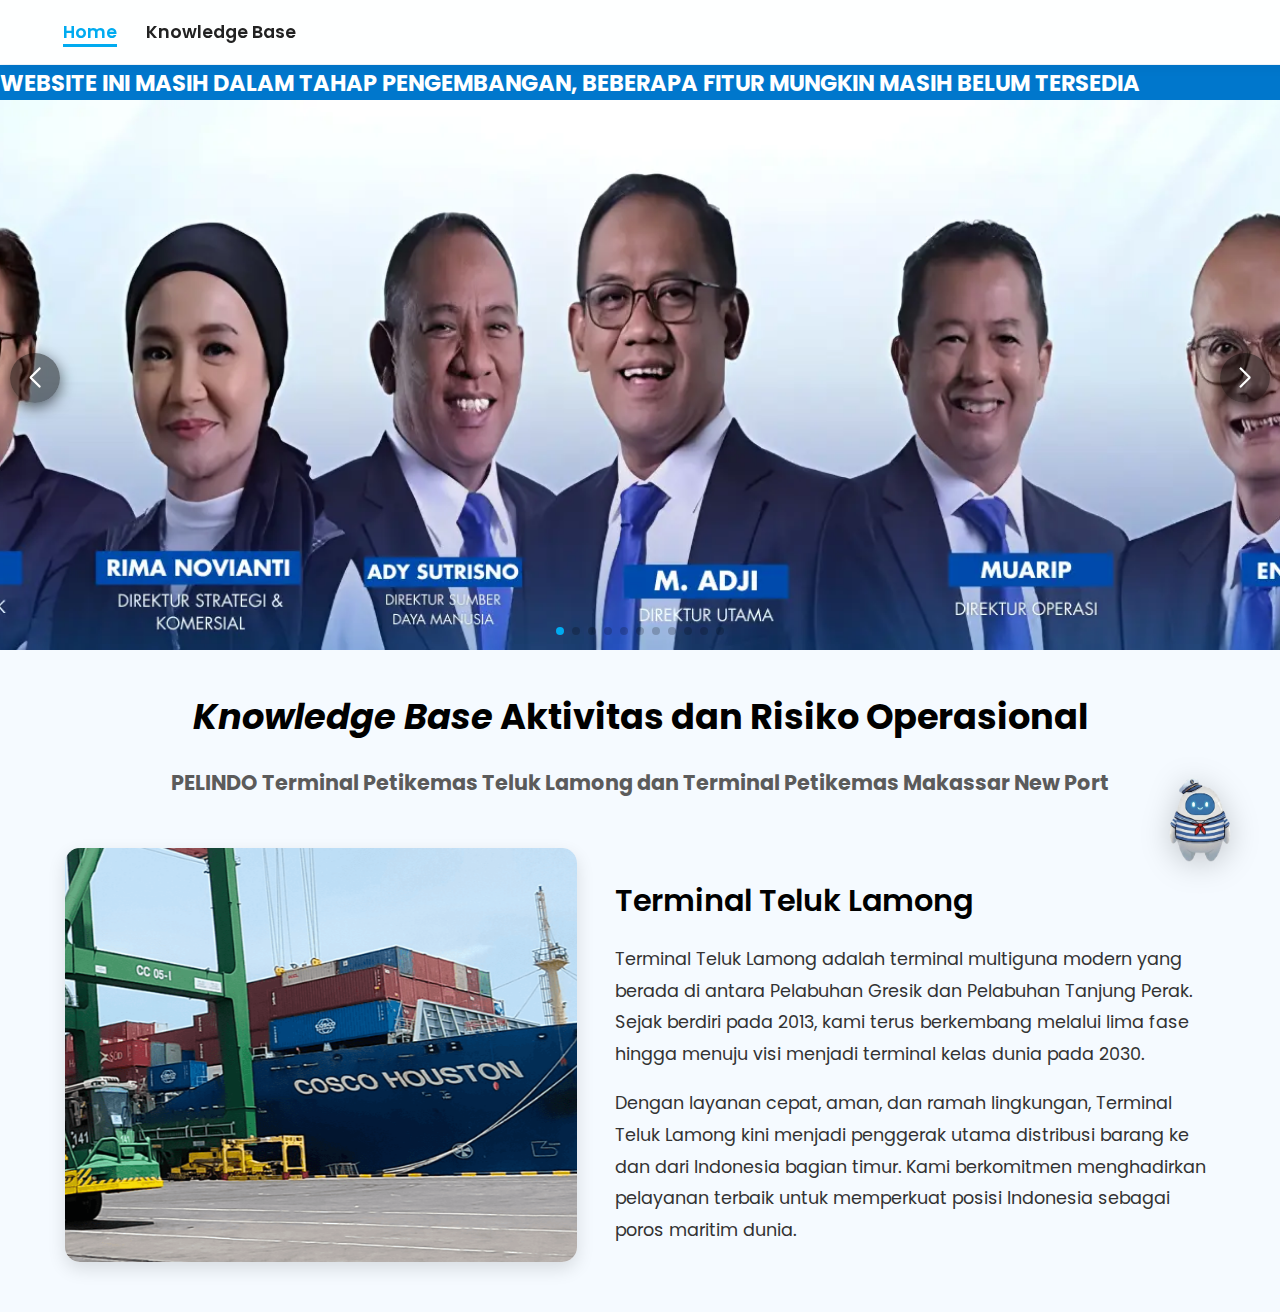
<file: index.html>
<!DOCTYPE html>
<html lang="id">
  <head>
    <meta charset="UTF-8" />
    <meta name="viewport" content="width=device-width, initial-scale=1.0" />
    <title>
      Knowledge Base Terminal Teluk Lamong dan Terminal Petikemas Makassar New
      Port
    </title>

    <link
      href="https://fonts.googleapis.com/css2?family=Poppins:wght@300;400;500;600;700&display=swap"
      rel="stylesheet"
    />
    <link
      rel="stylesheet"
      href="https://cdn.jsdelivr.net/npm/swiper@11/swiper-bundle.min.css"
    />

    <style>
      body {
        margin: 0;
        font-family: "Poppins", sans-serif;
        background: #f5faff;
        overflow-x: hidden;
      }

      .navbar {
        width: 100%;
        padding: 1.2rem 3vw;
        display: flex;
        justify-content: space-between;
        align-items: center;
        position: fixed;
        top: 0;
        z-index: 10;
        background: rgba(255, 255, 255, 0.85);
        backdrop-filter: blur(10px);
        box-shadow: 0 3px 12px rgba(0, 0, 0, 0.05);
      }

      .navbar a:hover,
      .navbar a.active {
        border-style: solid;
        border-top: #222;
        border-right: #222;
        border-left: #222;
        color: #00abf0;
      }

      .nav-links {
        margin-right: 70px;
      }

      .nav-links a {
        margin-left: 25px;
        text-decoration: none;
        font-size: 1.1rem;
        font-weight: 600;
        color: #222;
        transition: 0.3s;
      }

      .nav-links a:hover {
        color: #0077cc;
      }

      /* RUNNING TEXT */
      .running-text {
        position: fixed;
        top: 65px; /* tepat di bawah navbar */
        left: 0;
        width: 100%;
        height: 35px;
        background-color: #0077cc;
        font-size: 22.5px;
        font-weight: 700;
        color: #fff;
        overflow: hidden;
        display: flex;
        align-items: center;
        z-index: 99;
      }

      .text-run {
        position: absolute;
        white-space: nowrap;
        animation: runningText 20s linear infinite;
      }

      /* ANIMASI */
      @keyframes runningText {
        from {
          transform: translateX(100%);
        }
        to {
          transform: translateX(-100%);
        }
      }

      /* RESPONSIVE */
      @media (max-width: 768px) {
        .navbar {
          height: 60px;
        }

        .running-text {
          top: 80px;
          height: 26px;
          font-size: 14px;
          z-index: 101;
        }

        .main-carousel-section {
          margin-top: 86px;
        }
      }

      /* OPSIONAL: PAUSE SAAT HOVER */
      .running-text:hover .text-run {
        animation-play-state: paused;
      }

      .header-title {
        margin-top: 130px;
        text-align: center;
      }

      .header-title h1 {
        font-size: 2.2rem;
        font-weight: 700;
      }

      .header-title h2 {
        color: #5b5b5b;
        font-size: 1.3rem;
      }

      .content {
        max-width: 1400px; /* ukuran versi 80% */
        width: 90vw; /* fleksibel tapi tetap stabil */
        margin: 50px auto 50px;
        display: flex;
        justify-content: center;
        gap: 3vw;
      }

      .image-box {
        width: 40vw;
        max-width: 570px;
        aspect-ratio: 1.5; /* bikin proporsi stabil */
        border-radius: 15px;
        overflow: hidden;
        box-shadow: 0 7px 18px rgba(0, 0, 0, 0.12);
        background: #ffffff;
      }

      .image-box img {
        width: 100%;
        height: 100%;
        object-fit: cover;
        display: block;
      }

      .text-box {
        width: 90vw;
        max-width: 600px;
      }

      .text-box h3 {
        font-size: 1.9rem;
        margin-bottom: 20px;
        font-weight: 600;
      }

      .text-box p {
        line-height: 1.8;
        font-size: 1.1rem;
        color: #333;
        margin-bottom: 16px;
      }

      @media (max-width: 900px) {
        .content {
          flex-direction: column;
          text-align: justify;
        }
        .image-box {
          margin: 0 auto;
          width: 90vw;
          max-width: 570px;
        }
      }
      /* Chat Widget Styles */
      .chat-widget-container {
        position: fixed;
        bottom: 30px;
        right: 30px;
        z-index: 1000;
        display: flex;
        flex-direction: column;
        align-items: flex-end;
        font-family: "Poppins", sans-serif;
      }

      /* Avatar Image Wrapper */
      .chat-avatar-wrapper {
        width: 100px; /* Sesuaikan ukuran gambar */
        height: 100px;
        cursor: pointer;
        transition: transform 0.3s cubic-bezier(0.175, 0.885, 0.32, 1.275);
        filter: drop-shadow(0 5px 15px rgba(0, 0, 0, 0.2));
      }

      .chat-avatar-wrapper:hover {
        transform: scale(1.1);
      }

      .chat-avatar-wrapper img {
        width: 100%;
        height: 100%;
        object-fit: contain;
      }

      /* Chat Box Popup */
      .chat-box {
        width: 300px;
        height: 300px;
        background-color: #1e1e1e; /* Warna Gelap */
        border-radius: 15px;
        box-shadow: 0 10px 30px rgba(0, 0, 0, 0.3);
        display: flex;
        flex-direction: column;
        overflow: hidden;
        margin-bottom: 15px;

        /* Animasi Muncul */
        opacity: 0;
        transform: translateY(20px) scale(0.95);
        transform-origin: bottom right;
        transition: all 0.3s ease;
        pointer-events: none;
      }

      /* Saat chat aktif/open */
      .chat-box.active {
        opacity: 1;
        transform: translateY(0) scale(1);
        pointer-events: all;
      }

      /* Chat Header */
      .chat-header {
        background: #126e80; /* Warna Pelindo */
        padding: 15px;
        display: flex;
        justify-content: space-between;
        align-items: center;
        color: white;
      }
      .chat-header h4 {
        margin: 0;
        font-size: 16px;
        font-weight: 600;
      }
      .close-chat {
        cursor: pointer;
        font-size: 20px;
        font-weight: bold;
      }

      /* Chat Body */
      .chat-body {
        flex: 1;
        padding: 15px;
        color: #ddd;
        font-size: 14px;
        overflow-y: auto;
      }
      .ai-msg {
        background: #333;
        padding: 10px;
        border-radius: 10px 10px 10px 0;
        margin-bottom: 10px;
        line-height: 1.4;
      }

      /* Chat Input */
      .chat-input-area {
        padding: 15px;
        background: #252525;
        display: flex;
        gap: 10px;
        border-top: 1px solid #333;
      }
      .chat-input-area input {
        flex: 1;
        background: #333;
        border: none;
        padding: 10px;
        border-radius: 5px;
        color: white;
        outline: none;
      }
      .chat-input-area button {
        background: #126e80;
        color: white;
        border: none;
        padding: 0 15px;
        border-radius: 5px;
        cursor: pointer;
        font-weight: 600;
      }

      /* Responsif untuk Mobile */
      @media (max-width: 600px) {
        .chat-widget-container {
          bottom: 20px;
          right: 20px;
        }
        .chat-avatar-wrapper {
          width: 80px;
          height: 80px;
        }
        .chat-box {
          width: 300px;
          height: 400px;
        }
      }

      /* Slider */
      .navbar {
        /* Ubah z-index agar navbar selalu di atas slider */
        z-index: 100;
      }

      /* Area pembungkus slider */
      .main-carousel-section {
        margin-top: 100px; /* Jarak dari atas agar tidak tertutup navbar */
        width: 100%;
        background: #000;
      }

      /* Mengatur ukuran slider */
      .swiper.mySwiper {
        width: 100%;
        height: 100vh; /* Setengah tinggi layar */
        min-height: 350px;
        max-height: 550px;
      }

      .swiper-slide {
        display: flex;
        justify-content: center;
        align-items: center;
        background: #fff;
      }

      .swiper-slide img {
        display: block;
        width: 100%;
        height: 100%;
        object-fit: cover; /* Agar gambar penuh tanpa gepeng */
      }

      /* Warna panah navigasi */
      :root {
        --swiper-navigation-color: #ffffff;
        --swiper-pagination-color: #00abf0;
      }

      /* PENTING: Ubah margin ini agar judul tidak terlalu jauh dari slider */
      .header-title {
        margin-top: 40px; /* Sebelumnya 130px, sekarang dikurangi */
        text-align: center;
      }

      @media (max-width: 900px) {
        .swiper.mySwiper {
          height: 40vh;
          min-height: 250px;
        }
      }
      .swiper-button-next,
      .swiper-button-prev {
        background-color: rgba(
          0,
          0,
          0,
          0.5
        ); /* Latar belakang hitam transparan 50% */
        width: 50px; /* Ukuran area tombol */
        height: 50px;
        border-radius: 50%; /* Membuat tombol menjadi bulat */
        color: #fff !important; /* Memastikan panah berwarna putih */

        /* Ini adalah Shadow/Bayangan yang Anda minta */
        box-shadow: 0 4px 15px rgba(0, 0, 0, 0.6);

        /* Agar panah pas di tengah lingkaran */
        display: flex;
        justify-content: center;
        align-items: center;
      }

      /* Mengatur ukuran ikon panah di dalam tombol agar pas */
      .swiper-button-next:after,
      .swiper-button-prev:after {
        font-size: 20px !important;
        font-weight: bold;
      }

      /* Efek saat mouse diarahkan (Hover) */
      .swiper-button-next:hover,
      .swiper-button-prev:hover {
        background-color: rgba(0, 0, 0, 0.8); /* Menjadi lebih gelap */
        transform: scale(1.1); /* Sedikit membesar */
        transition: all 0.3s ease;
      }
      /* --- MEDIA QUERY KHUSUS MOBILE (AGAR RAPI) --- */
      @media (max-width: 900px) {
        /* 1. Header Title: Ukuran font dikecilkan sedikit */
        .header-title h1 {
          font-size: 1.8rem;
        }

        /* 2. Content: Mengubah arah dari baris (row) ke kolom (column) */
        .content {
          flex-direction: column; /* INI KUNCINYA: Menumpuk gambar & teks */
          align-items: center;
          width: 90%;
          gap: 30px;
          margin-top: 30px;
        }

        /* 3. Image Box: Gambar dibuat selebar layar HP */
        .image-box {
          width: 100%;
          max-width: 100%;
          aspect-ratio: 16/9; /* Rasio standar video/HP agar tidak gepeng */
        }

        /* 4. Text Box: Teks menyesuaikan lebar */
        .text-box {
          width: 100%;
          max-width: 100%;
          padding: 0 5px;
        }

        /* 5. Judul Paragraf: Dibuat rata tengah agar manis */
        .text-box h3 {
          text-align: center;
          font-size: 1.6rem;
        }
      }
    </style>
  </head>
  <body>
    <div class="navbar">
      <div class="nav-links">
        <a href="index.html" class="active">Home</a>
        <a href="knowledge-base.html">Knowledge Base</a>
      </div>
    </div>

    <div class="running-text">
      <div class="text-run">
        <p>
          WEBSITE INI MASIH DALAM TAHAP PENGEMBANGAN, BEBERAPA FITUR MUNGKIN
          MASIH BELUM TERSEDIA
        </p>
      </div>
    </div>

    <div class="main-carousel-section">
      <div class="swiper mySwiper">
        <div class="swiper-wrapper">
          <div class="swiper-slide">
            <img src="slidingphoto/direksi.webp" alt="Direksi" />
          </div>
          <div class="swiper-slide">
            <img src="slidingphoto/1.webp" alt="Banner 1" />
          </div>
          <div class="swiper-slide">
            <img src="slidingphoto/2.webp" alt="Banner 2" />
          </div>
          <div class="swiper-slide">
            <img src="slidingphoto/3.webp" alt="Banner 3" />
          </div>
          <div class="swiper-slide">
            <img src="slidingphoto/4.webp" alt="Banner 4" />
          </div>
          <div class="swiper-slide">
            <img src="slidingphoto/5.webp" alt="Banner 5" />
          </div>
          <div class="swiper-slide">
            <img src="slidingphoto/6.webp" alt="Banner 6" />
          </div>
          <div class="swiper-slide">
            <img src="slidingphoto/7.webp" alt="Banner 7" />
          </div>
          <div class="swiper-slide">
            <img src="slidingphoto/8.webp" alt="Banner 8" />
          </div>
          <div class="swiper-slide">
            <img src="slidingphoto/9.webp" alt="Banner 9" />
          </div>
          <div class="swiper-slide">
            <img src="slidingphoto/10.webp" alt="Banner 10" />
          </div>
        </div>
        <div class="swiper-button-next"></div>
        <div class="swiper-button-prev"></div>
        <div class="swiper-pagination"></div>
      </div>
    </div>

    <div class="header-title">
      <h1><i>Knowledge Base</i> Aktivitas dan Risiko Operasional</h1>
      <h2>
        PELINDO Terminal Petikemas Teluk Lamong dan Terminal Petikemas Makassar
        New Port
      </h2>
    </div>

    <div class="content">
      <div class="image-box">
        <img src="aset/terminal.jpg" alt="Gambar Terminal Teluk Lamong" />
      </div>

      <div class="text-box">
        <h3>Terminal Teluk Lamong</h3>
        <p>
          Terminal Teluk Lamong adalah terminal multiguna modern yang berada di
          antara Pelabuhan Gresik dan Pelabuhan Tanjung Perak. Sejak berdiri
          pada 2013, kami terus berkembang melalui lima fase hingga menuju visi
          menjadi terminal kelas dunia pada 2030.
        </p>
        <p>
          Dengan layanan cepat, aman, dan ramah lingkungan, Terminal Teluk
          Lamong kini menjadi penggerak utama distribusi barang ke dan dari
          Indonesia bagian timur. Kami berkomitmen menghadirkan pelayanan
          terbaik untuk memperkuat posisi Indonesia sebagai poros maritim dunia.
        </p>
      </div>
    </div>

    <div class="chat-widget-container">
      <div class="chat-box" id="chatBox">
        <div class="chat-header">
          <h4>Pelindo AI Assistant</h4>
          <span class="close-chat" onclick="toggleChat()">&times;</span>
        </div>
        <div class="chat-body">
          <div class="ai-msg">
            Halo! Saya AI Assistant Terminal Teluk Lamong. Ada yang bisa saya
            bantu terkait operasional hari ini?
          </div>
        </div>
        <div class="chat-input-area">
          <input type="text" placeholder="Tanya sesuatu..." />
          <button>Kirim</button>
        </div>
      </div>

      <div
        class="chat-avatar-wrapper"
        id="avatarWrapper"
        onclick="toggleChat()"
        onmouseenter="onHoverAvatar()"
        onmouseleave="onLeaveAvatar()"
      >
        <img src="char_idle.png" id="avatarImg" alt="AI Avatar" />
      </div>
    </div>

    <script>
      let isChatOpen = false;
      const avatarImg = document.getElementById("avatarImg");
      const chatBox = document.getElementById("chatBox");

      // GANTI NAMA FILE DI SINI JIKA BERBEDA
      const imgIdle = "char_idle.png"; // Gambar Diam
      const imgHover = "char_hover.png"; // Gambar saat mouse di atas
      const imgActive = "char_active.png"; // Gambar saat chat terbuka

      function onHoverAvatar() {
        if (!isChatOpen) {
          avatarImg.src = imgHover;
        }
      }

      function onLeaveAvatar() {
        if (!isChatOpen) {
          avatarImg.src = imgIdle;
        }
      }

      function toggleChat() {
        isChatOpen = !isChatOpen;

        if (isChatOpen) {
          chatBox.classList.add("active");
          avatarImg.src = imgActive; // Ganti ke gaya 'Active/Chatting'
        } else {
          chatBox.classList.remove("active");
          avatarImg.src = imgIdle; // Kembali diam
        }
      }
    </script>
    <script>
      function adjustZoomLevel() {
        // Mendapatkan rasio skala laptop saat ini (misal 1.25 untuk 125%)
        const ratio = window.devicePixelRatio || 1;

        // Jika rasio tidak 1 (berarti user pakai 125%, 150%, dll)
        if (ratio !== 1) {
          // Hitung nilai zoom kebalikannya
          // Contoh: Jika 125% (1.25), maka zoom = 1 / 1.25 = 0.8 (80%)
          const zoomValue = 1 / ratio;

          // Terapkan zoom ke seluruh body
          document.body.style.zoom = zoomValue;
        } else {
          // Jika sudah 100%, biarkan normal
          document.body.style.zoom = 1;
        }
      }

      // Jalankan fungsi saat halaman pertama kali dimuat
      adjustZoomLevel();

      // Jalankan fungsi jika user mengubah ukuran browser atau pindah layar
      window.addEventListener("resize", adjustZoomLevel);
    </script>
    <script src="https://cdn.jsdelivr.net/npm/swiper@11/swiper-bundle.min.js"></script>

    <script>
      var swiper = new Swiper(".mySwiper", {
        slidesPerView: 1,
        spaceBetween: 0,
        loop: true, // Agar bisa digeser terus menerus (infinite)
        grabCursor: true, // Kursor berubah jadi tangan saat hover
        autoplay: {
          // Otomatis geser sendiri
          delay: 5000,
          disableOnInteraction: false,
        },
        navigation: {
          nextEl: ".swiper-button-next",
          prevEl: ".swiper-button-prev",
        },
        pagination: {
          el: ".swiper-pagination",
          clickable: true,
        },
      });
    </script>
  </body>
</html>
</file>
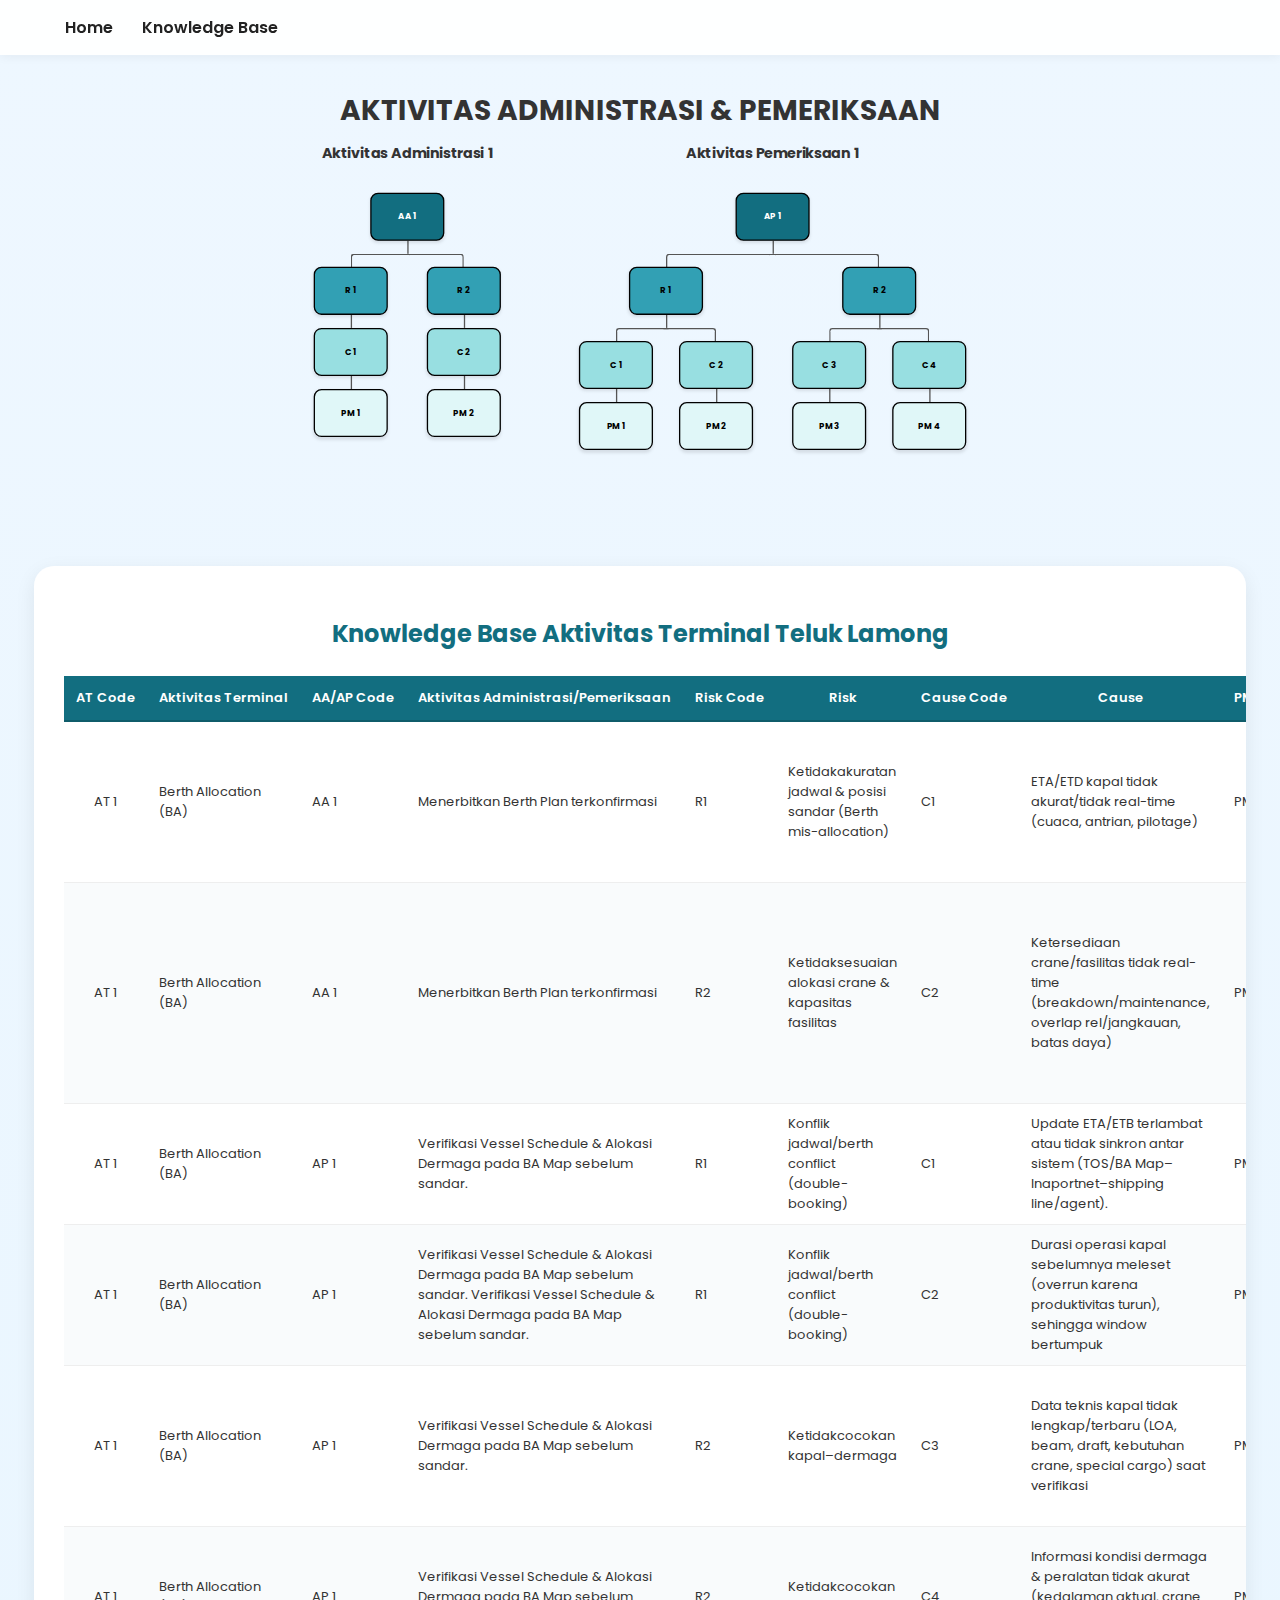
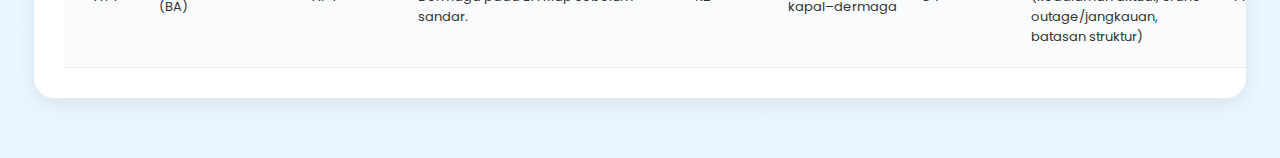
<file: aktivitas1.html>
<!DOCTYPE html>
<html lang="id">
  <head>
    <meta charset="UTF-8" />
    <meta name="viewport" content="width=device-width, initial-scale=1.0" />
    <title>Aktivitas Administrasi & Pemeriksaan</title>

    <link
      href="https://fonts.googleapis.com/css2?family=Poppins:wght@300;400;500;600;700&display=swap"
      rel="stylesheet"
    />

    <style>
      body {
        margin: 0;
        font-family: "Poppins", sans-serif;
        background: linear-gradient(#eef7ff, #eaf6ff);
        overflow-x: hidden; /* Mencegah scroll horizontal window utama */
        min-height: 100vh;
      }

      .navbar {
        width: 100%;
        padding: 15px 40px;
        display: flex;
        justify-content: space-between;
        align-items: center;
        position: fixed;
        top: 0;
        z-index: 100;
        background: rgba(255, 255, 255, 0.9);
        backdrop-filter: blur(10px);
        box-shadow: 0 2px 10px rgba(0, 0, 0, 0.05);
        box-sizing: border-box;
      }

      .nav-links a {
        margin-left: 25px;
        text-decoration: none;
        font-size: 16px;
        font-weight: 600;
        color: #222;
        transition: 0.3s;
      }
      .nav-links a:hover {
        color: #0077cc;
      }

      .page-title {
        margin-top: 100px;
        text-align: center;
        font-size: 28px;
        font-weight: 700;
        color: #333;
        margin-bottom: 30px;
      }

      /* Wrapper Diagram */
      .diagram-scale {
        width: 100%;
        display: flex;
        justify-content: center;
        overflow: visible;
        margin-bottom: 50px;
      }

      .diagram-wrapper {
        /* Menggunakan width fit-content agar terpusat */
        display: flex;
        justify-content: center;
        gap: 80px; /* Jarak antar kolom kiri dan kanan */
        padding: 0 20px;
        transform-origin: top center;
        transition: transform 0.3s ease;
      }

      .column {
        text-align: center;
      }

      .column-title {
        font-size: 22px; /* Dikecilkan sedikit agar proporsional */
        font-weight: 700;
        margin-bottom: 25px;
        color: #333;
      }

      /* Tree CSS */
      .tree ul {
        padding-top: 20px;
        position: relative;
        display: flex;
        justify-content: center;
        margin: 0;
        padding-left: 0;
      }

      .tree li {
        list-style-type: none;
        position: relative;
        padding: 20px 10px 0 10px;
        text-align: center;
      }

      /* Garis Konektor */
      .tree li::before,
      .tree li::after {
        content: "";
        position: absolute;
        top: 0;
        right: 50%;
        border-top: 2px solid #555;
        width: 51%; /* Sedikit dilebihkan agar nyambung */
        height: 20px;
      }
      .tree li::after {
        right: auto;
        left: 50%;
        border-left: 2px solid #555;
      }

      .tree li:only-child::after,
      .tree li:only-child::before {
        display: none;
      }
      .tree li:only-child {
        padding-top: 0;
      }

      .tree li:first-child::before,
      .tree li:last-child::after {
        border: 0 none;
      }

      .tree li:last-child::before {
        border-right: 2px solid #555;
        border-radius: 0 5px 0 0;
      }
      .tree li:first-child::after {
        border-radius: 5px 0 0 0;
      }

      .tree ul ul::before {
        content: "";
        position: absolute;
        top: 0;
        left: 50%;
        border-left: 2px solid #555;
        width: 0;
        height: 20px;
      }

      /* Node Styling - DIMENSI DIKECILKAN UNTUK LAPTOP */
      .node {
        display: inline-flex;
        justify-content: center;
        align-items: center;
        /* Padding dan ukuran font dikurangi drastis agar mirip gambar */
        padding: 15px 20px;
        min-width: 80px;
        min-height: 50px;

        border-radius: 12px;
        border: 2px solid #000;
        font-size: 13px; /* Font lebih kecil */
        font-weight: 700;
        min-width: 70px; /* Lebar minimal lebih kecil */
        min-height: 40px;
        cursor: pointer;
        box-shadow: 0 3px 5px rgba(0, 0, 0, 0.1);
        transition: 0.2s;
        background: white;
        position: relative;
        z-index: 2;
      }

      .node:hover {
        transform: scale(1.05);
        box-shadow: 0 5px 10px rgba(0, 0, 0, 0.2);
      }

      .purple {
        background: #126e80;
        color: #fff;
      }
      .yellow {
        background: #32a0b4;
        color: #000;
      }
      .red {
        background: #98dfe1;
        color: #000;
      }
      .green {
        background: #e0f7f8;
        color: #000;
      }

      /* Modal */
      .modal-overlay {
        display: none;
        position: fixed;
        top: 0;
        left: 0;
        width: 100%;
        height: 100%;
        background: rgba(0, 0, 0, 0.6);
        justify-content: center;
        align-items: center;
        z-index: 999;
        opacity: 0;
        transition: 0.3s ease;
      }
      .modal-content {
        background: white;
        padding: 30px;
        border-radius: 15px;
        max-width: 500px;
        width: 90%;
        text-align: center;
        position: relative;
        box-shadow: 0 10px 25px rgba(0, 0, 0, 0.2);
      }
      .close-btn {
        position: absolute;
        top: 10px;
        right: 15px;
        font-size: 24px;
        cursor: pointer;
        color: #555;
      }

      .modal-active {
        display: flex;
        opacity: 1;
      }

      /* TABEL */
      .table-container {
        width: 90%;
        max-width: 1200px;
        margin: 0 auto 60px auto;
        background: #ffffff;
        padding: 30px;
        border-radius: 20px;
        box-shadow: 0 6px 20px rgba(0, 0, 0, 0.08);
        overflow-x: auto;
      }

      .clean-table {
        width: 100%;
        border-collapse: collapse;
        font-size: 13px;
        color: #333;
      }

      .clean-table th {
        background: #126e80;
        color: white;
        font-weight: 600;
        padding: 12px;
        text-align: center;
        border-bottom: 2px solid #0f5c6a;
        white-space: nowrap;
      }

      .clean-table td {
        padding: 10px 12px;
        border-bottom: 1px solid #eee;
        text-align: left;
      }
      .clean-table td:first-child {
        text-align: center;
      }

      .clean-table tr:nth-child(even) {
        background: #f9fbfc;
      }
      .clean-table tr:hover {
        background: #f0f8fa;
      }

      /* ========================================= */
      /* RESPONSIVE SCALING LOGIC (KUNCI UTAMA)    */
      /* ========================================= */

      /* Logika: Kita memaksa diagram mengecil (zoom out) 
         agar muat di layar laptop standar tanpa scroll.
      */

      /* Layar Besar (Desktop PC) > 1600px */
      @media (min-width: 1601px) {
        .diagram-wrapper {
          transform: scale(1);
        }
      }

      /* Laptop Besar (1440px - 1600px) */
      @media (max-width: 1600px) {
        .diagram-wrapper {
          transform: scale(0.9);
        }
      }

      /* Laptop Standar (1366px - 1440px) */
      @media (max-width: 1440px) {
        .diagram-wrapper {
          transform: scale(0.8);
          gap: 50px; /* Rapatkan jarak antar kolom */
        }
        .page-title {
          margin-top: 90px;
          margin-bottom: 10px;
        }
      }

      /* Laptop Kecil / Tablet Landscape (1024px - 1366px) */
      @media (max-width: 1280px) {
        .diagram-wrapper {
          transform: scale(0.65);
          gap: 40px;
        }
        /* Compacting layout vertically */
        .diagram-scale {
          margin-bottom: -50px;
        }
      }

      /* Tablet Portrait / Mobile */
      @media (max-width: 850px) {
        .diagram-wrapper {
          flex-direction: column; /* Stack jadi atas bawah */
          transform: scale(0.8);
          gap: 50px;
        }
        .tree ul {
          padding-top: 10px;
        }
      }
    </style>
  </head>
  <body>
    <div class="navbar">
      <div class="nav-links">
        <a href="index.html">Home</a>
        <a href="knowledge-base.html">Knowledge Base</a>
      </div>
    </div>

    <h1 class="page-title">AKTIVITAS ADMINISTRASI & PEMERIKSAAN</h1>

    <div class="diagram-scale">
      <div class="diagram-wrapper">
        <div class="column">
          <div class="column-title">Aktivitas Administrasi 1</div>

          <div class="tree">
            <ul>
              <li>
                <div
                  class="node purple"
                  onclick="showModal('Aktivitas Administrasi 1','Menerbitkan Berth Plan terkonfirmasi (posisi & waktu sandar dengan alokasi crane)')"
                >
                  AA 1
                </div>
                <ul>
                  <li>
                    <div
                      class="node yellow"
                      onclick="showModal('Risk 1 (Risiko 1)','Ketidakakuratan jadwal & posisi sandar (Berth mis-allocation)')"
                    >
                      R 1
                    </div>
                    <ul>
                      <li>
                        <div
                          class="node red"
                          onclick="showModal('Cause 1 (Penyebab 1)','ETA/ETD kapal tidak akurat/tidak real-time (cuaca, antrian, pilotage)')"
                        >
                          C 1
                        </div>
                        <ul>
                          <li>
                            <div
                              class="node green"
                              onclick="showModal('Preventive Measure 1 (Tindakan Preventif 1)','Terapkan Just-in-Time (JIT) Port Call: kewajiban update ETA/ETD berkala via Inaportnet dan berbagi memakai data standar IMO FAL.5/Circ.52, terhubung ke VTS/pandu')"
                            >
                              PM 1
                            </div>
                          </li>
                        </ul>
                      </li>
                    </ul>
                  </li>

                  <li>
                    <div
                      class="node yellow"
                      onclick="showModal('Risk 2 (Risiko 2)','Ketidaksesuaian alokasi crane & kapasitas fasilitas')"
                    >
                      R 2
                    </div>
                    <ul>
                      <li>
                        <div
                          class="node red"
                          onclick="showModal('Cause 2 (Penyebab 2)','Ketersediaan crane/fasilitas tidak real-time (breakdown/maintenance, overlap rel/jangkauan, batas daya)')"
                        >
                          C 2
                        </div>
                        <ul>
                          <li>
                            <div
                              class="node green"
                              onclick="showModal('Preventive Measure 2 (Tindakan Preventif 2)','Integrasikan CMMS + condition monitoring (acu ISO 12482) ke TOS agar status alat (operational/out-of-service) real-time; lengkapi fitur keselamatan minimum (anemometer, tie-down, anti-collision) untuk mengurangi downtime karena cuaca/gangguan.')"
                            >
                              PM 2
                            </div>
                          </li>
                        </ul>
                      </li>
                    </ul>
                  </li>
                </ul>
              </li>
            </ul>
          </div>
        </div>

        <div class="column">
          <div class="column-title">Aktivitas Pemeriksaan 1</div>

          <div class="tree">
            <ul>
              <li>
                <div
                  class="node purple"
                  onclick="showModal('Aktivitas Pemeriksaan 1','Verifikasi Vessel Schedule & Alokasi Dermaga pada BA Map sebelum sandar.')"
                >
                  AP 1
                </div>
                <ul>
                  <li>
                    <div
                      class="node yellow"
                      onclick="showModal('Risk 1 (Risiko 1)','Konflik jadwal/berth conflict (double-booking)')"
                    >
                      R 1
                    </div>
                    <ul>
                      <li>
                        <div
                          class="node red"
                          onclick="showModal('Cause 1 (Penyebab 1)','Update ETA/ETB terlambat atau tidak sinkron antar sistem (TOS/BA Map–Inaportnet–shipping line/agent).')"
                        >
                          C 1
                        </div>
                        <ul>
                          <li>
                            <div
                              class="node green"
                              onclick="showModal('Preventive Measure 1 (Tindakan Preventif 1)','Aktifkan sinkronisasi otomatis + alert deviasi ETA/ETB (≥15–30 menit) antara TOS/BA Map–Inaportnet–shipping line')"
                            >
                              PM 1
                            </div>
                          </li>
                        </ul>
                      </li>
                      <li>
                        <div
                          class="node red"
                          onclick="showModal('Cause 2 (Penyebab 2)','Durasi operasi kapal sebelumnya meleset (overrun karena produktivitas turun), sehingga window bertumpuk')"
                        >
                          C 2
                        </div>
                        <ul>
                          <li>
                            <div
                              class="node green"
                              onclick="showModal('Preventive Measure 2 (Tindakan Preventif 2)','Tambahkan buffer time antar kapal berbasis histori produktivitas/tidal window pada penetapan window sandar')"
                            >
                              PM 2
                            </div>
                          </li>
                        </ul>
                      </li>
                    </ul>
                  </li>

                  <li>
                    <div
                      class="node yellow"
                      onclick="showModal('Risk 2 (Risiko 2)','Ketidakcocokan kapal–dermaga')"
                    >
                      R 2
                    </div>
                    <ul>
                      <li>
                        <div
                          class="node red"
                          onclick="showModal('Cause 3 (Penyebab 3)','Data teknis kapal tidak lengkap/terbaru (LOA, beam, draft, kebutuhan crane, special cargo) saat verifikasi')"
                        >
                          C 3
                        </div>
                        <ul>
                          <li>
                            <div
                              class="node green"
                              onclick="showModal('Preventive Measure 3 (Tindakan Preventif 3)','Wajibkan pre-berthing ship particulars checklist H-24/H-12 dan aktifkan “hard-validation” di TOS (LOA/beam/draft/kebutuhan crane harus valid sebelum alokasi diproses)')"
                            >
                              PM 3
                            </div>
                          </li>
                        </ul>
                      </li>
                      <li>
                        <div
                          class="node red"
                          onclick="showModal('Cause 4 (Penyebab 4)','Informasi kondisi dermaga & peralatan tidak akurat (kedalaman aktual, crane outage/jangkauan, batasan struktur)')"
                        >
                          C 4
                        </div>
                        <ul>
                          <li>
                            <div
                              class="node green"
                              onclick="showModal('Preventive Measure 4','Update harian “berth capacity matrix” (kedalaman aktual & status crane) terhubung ke BA Map dengan aturan no-allocate jika tidak memenuhi batas')"
                            >
                              PM 4
                            </div>
                          </li>
                        </ul>
                      </li>
                    </ul>
                  </li>
                </ul>
              </li>
            </ul>
          </div>
        </div>
      </div>
    </div>

    <div class="table-container">
      <h2
        style="
          text-align: center;
          margin-bottom: 25px;
          font-weight: 700;
          color: #126e80;
        "
      >
        Knowledge Base Aktivitas Terminal Teluk Lamong
      </h2>

      <table class="clean-table">
        <thead>
          <tr>
            <th>AT Code</th>
            <th>Aktivitas Terminal</th>
            <th>AA/AP Code</th>
            <th>Aktivitas Administrasi/Pemeriksaan</th>
            <th>Risk Code</th>
            <th>Risk</th>
            <th>Cause Code</th>
            <th>Cause</th>
            <th>PM Code</th>
            <th>Preventive Measure</th>
          </tr>
        </thead>
        <tbody>
          <tr>
            <td>AT 1</td>
            <td>Berth Allocation (BA)</td>
            <td>AA 1</td>
            <td>Menerbitkan Berth Plan terkonfirmasi</td>
            <td>R1</td>
            <td>
              Ketidakakuratan jadwal & posisi sandar (Berth mis-allocation)
            </td>
            <td>C1</td>
            <td>
              ETA/ETD kapal tidak akurat/tidak real-time (cuaca, antrian,
              pilotage)
            </td>
            <td>PM1</td>
            <td>
              Terapkan Just-in-Time (JIT) Port Call: kewajiban update ETA/ETD
              berkala via Inaportnet dan berbagi memakai data standar IMO
              FAL.5/Circ.52, terhubung ke VTS/pandu
            </td>
          </tr>
          <tr>
            <td>AT 1</td>
            <td>Berth Allocation (BA)</td>
            <td>AA 1</td>
            <td>Menerbitkan Berth Plan terkonfirmasi</td>
            <td>R2</td>
            <td>Ketidaksesuaian alokasi crane & kapasitas fasilitas</td>
            <td>C2</td>
            <td>
              Ketersediaan crane/fasilitas tidak real-time
              (breakdown/maintenance, overlap rel/jangkauan, batas daya)
            </td>
            <td>PM2</td>
            <td>
              Integrasikan CMMS + condition monitoring (acu ISO 12482) ke TOS
              agar status alat (operational/out-of-service) real-time; lengkapi
              fitur keselamatan minimum (anemometer, tie-down, anti-collision)
              untuk mengurangi downtime karena cuaca/gangguan.
            </td>
          </tr>
          <tr>
            <td>AT 1</td>
            <td>Berth Allocation (BA)</td>
            <td>AP 1</td>
            <td>
              Verifikasi Vessel Schedule & Alokasi Dermaga pada BA Map sebelum
              sandar.
            </td>
            <td>R1</td>
            <td>Konflik jadwal/berth conflict (double-booking)</td>
            <td>C1</td>
            <td>
              Update ETA/ETB terlambat atau tidak sinkron antar sistem (TOS/BA
              Map–Inaportnet–shipping line/agent).
            </td>
            <td>PM1</td>
            <td>
              Aktifkan sinkronisasi otomatis + alert deviasi ETA/ETB (≥15–30
              menit) antara TOS/BA Map–Inaportnet–shipping line
            </td>
          </tr>
          <tr>
            <td>AT 1</td>
            <td>Berth Allocation (BA)</td>
            <td>AP 1</td>
            <td>
              Verifikasi Vessel Schedule & Alokasi Dermaga pada BA Map sebelum
              sandar. Verifikasi Vessel Schedule & Alokasi Dermaga pada BA Map
              sebelum sandar.
            </td>
            <td>R1</td>
            <td>Konflik jadwal/berth conflict (double-booking)</td>
            <td>C2</td>
            <td>
              Durasi operasi kapal sebelumnya meleset (overrun karena
              produktivitas turun), sehingga window bertumpuk
            </td>
            <td>PM2</td>
            <td>
              Tambahkan buffer time antar kapal berbasis histori
              produktivitas/tidal window pada penetapan window sandar
            </td>
          </tr>
          <tr>
            <td>AT 1</td>
            <td>Berth Allocation (BA)</td>
            <td>AP 1</td>
            <td>
              Verifikasi Vessel Schedule & Alokasi Dermaga pada BA Map sebelum
              sandar.
            </td>
            <td>R2</td>
            <td>Ketidakcocokan kapal–dermaga</td>
            <td>C3</td>
            <td>
              Data teknis kapal tidak lengkap/terbaru (LOA, beam, draft,
              kebutuhan crane, special cargo) saat verifikasi
            </td>
            <td>PM3</td>
            <td>
              Wajibkan pre-berthing ship particulars checklist H-24/H-12 dan
              aktifkan “hard-validation” di TOS (LOA/beam/draft/kebutuhan crane
              harus valid sebelum alokasi diproses)
            </td>
          </tr>
          <tr>
            <td>AT 1</td>
            <td>Berth Allocation (BA)</td>
            <td>AP 1</td>
            <td>
              Verifikasi Vessel Schedule & Alokasi Dermaga pada BA Map sebelum
              sandar.
            </td>
            <td>R2</td>
            <td>Ketidakcocokan kapal–dermaga</td>
            <td>C4</td>
            <td>
              Informasi kondisi dermaga & peralatan tidak akurat (kedalaman
              aktual, crane outage/jangkauan, batasan struktur)
            </td>
            <td>PM4</td>
            <td>
              Update harian “berth capacity matrix” (kedalaman aktual & status
              crane) terhubung ke BA Map dengan aturan no-allocate jika tidak
              memenuhi batas
            </td>
          </tr>
        </tbody>
      </table>
    </div>

    <div class="modal-overlay" id="infoModal">
      <div class="modal-content">
        <span class="close-btn" onclick="closeModal()">&times;</span>
        <h2 id="modalTitle" style="color: #126e80; margin-top: 0"></h2>
        <p
          id="modalText"
          style="font-size: 15px; line-height: 1.6; color: #444"
        ></p>
      </div>
    </div>

    <script>
      function showModal(title, text) {
        document.getElementById("modalTitle").innerText = title;
        document.getElementById("modalText").innerText = text;
        document.getElementById("infoModal").classList.add("modal-active");
      }

      function closeModal() {
        document.getElementById("infoModal").classList.remove("modal-active");
      }

      // Close modal when clicking outside box
      window.onclick = function (event) {
        const modal = document.getElementById("infoModal");
        if (event.target == modal) {
          closeModal();
        }
      };
    </script>
  </body>
</html>
</file>
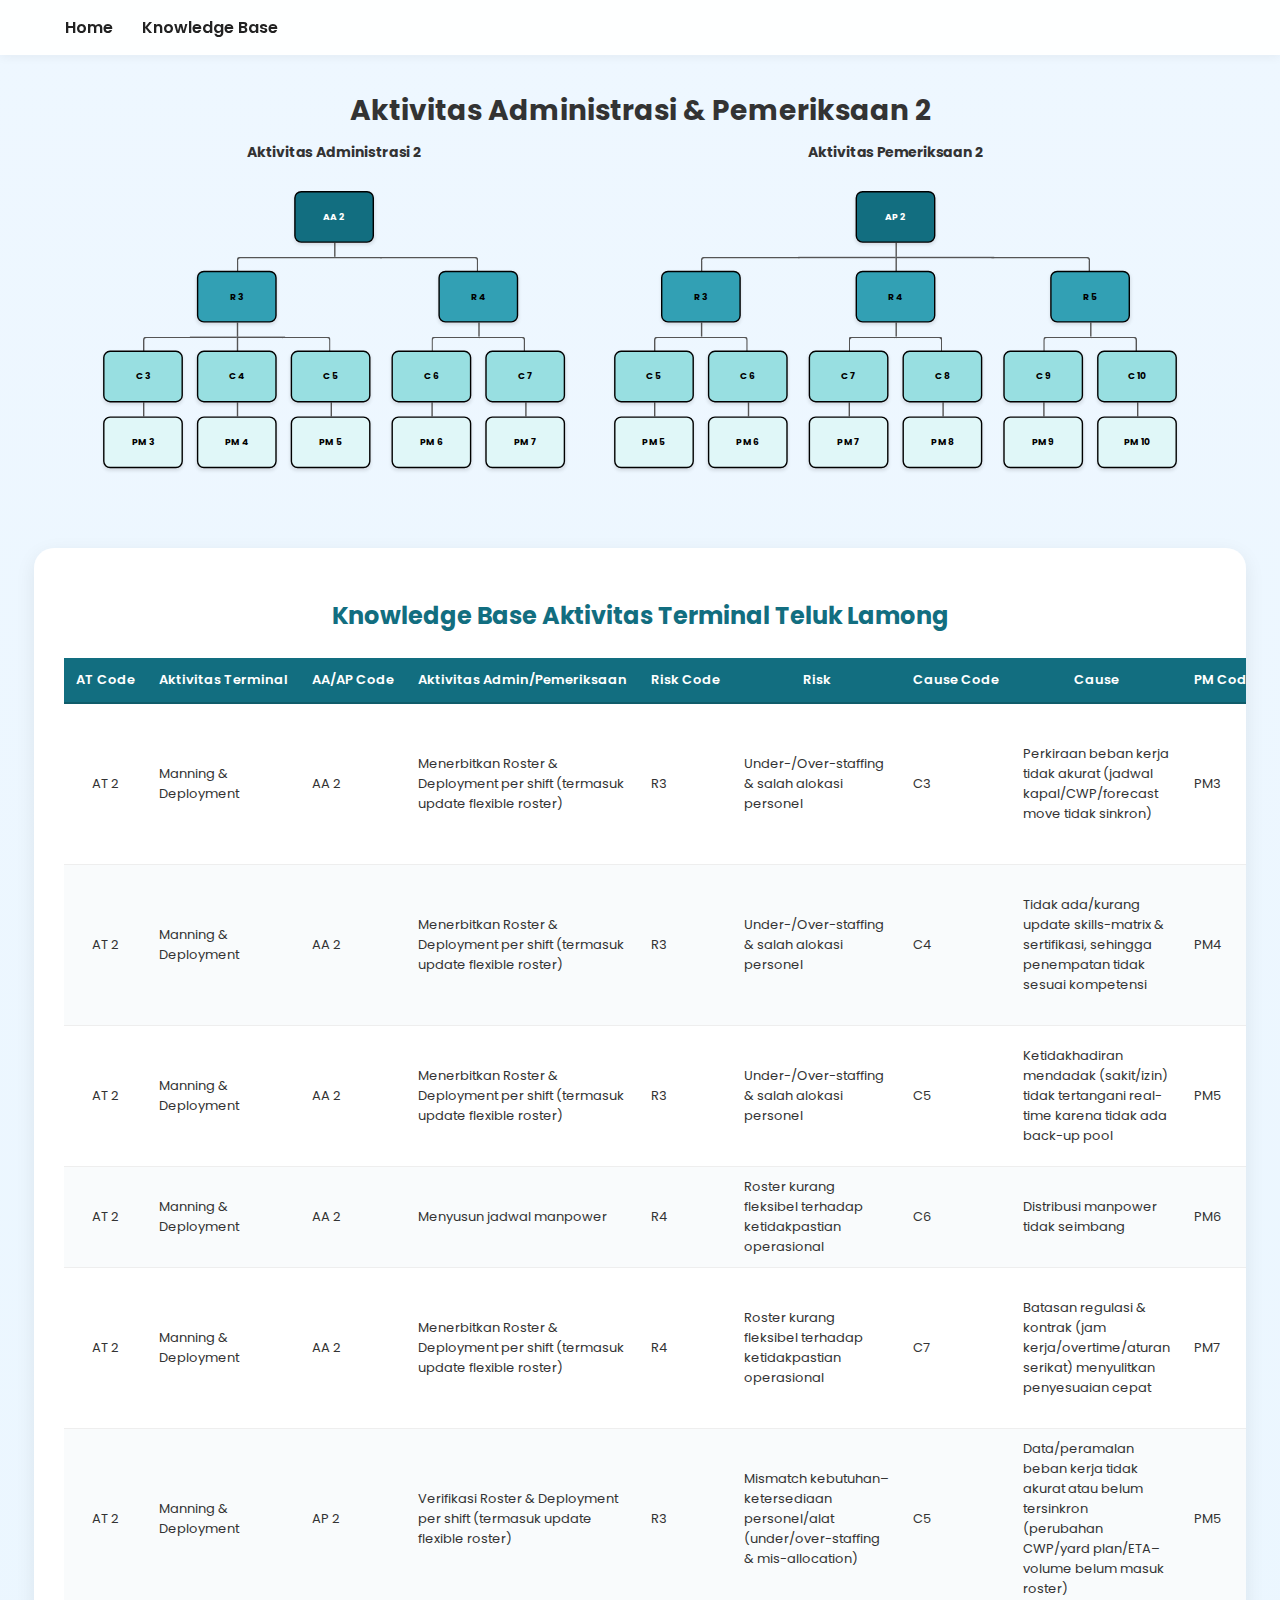
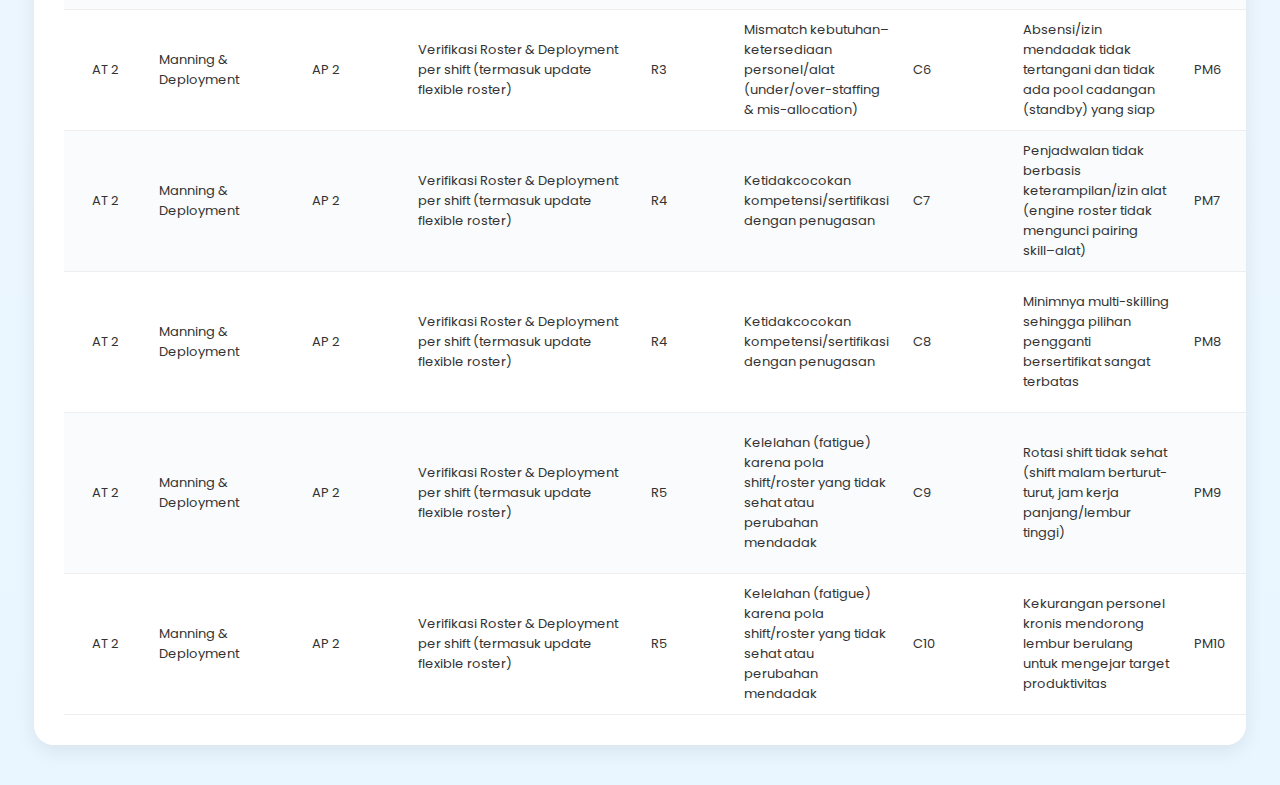
<file: aktivitas2.html>
<!DOCTYPE html>
<html lang="id">
  <head>
    <meta charset="UTF-8" />
    <meta name="viewport" content="width=device-width, initial-scale=1.0" />
    <title>Aktivitas Administrasi & Pemeriksaan</title>

    <link
      href="https://fonts.googleapis.com/css2?family=Poppins:wght@300;400;500;600;700&display=swap"
      rel="stylesheet"
    />

    <style>
      body {
        margin: 0;
        font-family: "Poppins", sans-serif;
        background: linear-gradient(#eef7ff, #eaf6ff);
        overflow-x: hidden; /* MENGHILANGKAN SCROLL HORIZONTAL */
        min-height: 100vh;
      }

      .navbar {
        width: 100%;
        padding: 15px 40px;
        display: flex;
        justify-content: space-between;
        align-items: center;
        position: fixed;
        top: 0;
        z-index: 100;
        background: rgba(255, 255, 255, 0.9);
        backdrop-filter: blur(10px);
        box-shadow: 0 2px 10px rgba(0, 0, 0, 0.05);
        box-sizing: border-box;
      }

      .nav-links a {
        margin-left: 25px;
        text-decoration: none;
        font-size: 16px;
        font-weight: 600;
        color: #222;
        transition: 0.3s;
      }
      .nav-links a:hover {
        color: #0077cc;
      }

      .page-title {
        margin-top: 100px; /* Jarak atas dikurangi */
        text-align: center;
        font-size: 28px; /* Font judul diperkecil sedikit */
        font-weight: 700;
        color: #333;
        margin-bottom: 20px;
      }

      /* ========================================= */
      /* CONTAINER UTAMA DIAGRAM (SCALE LOGIC)     */
      /* ========================================= */

      .diagram-scale {
        width: 100%;
        display: flex;
        justify-content: center;
        overflow: visible;
        /* Margin bottom negatif agar tidak ada ruang kosong besar di bawah saat di-scale */
        margin-bottom: 0px;
      }

      .diagram-wrapper {
        display: flex;
        justify-content: center;
        gap: 60px; /* Jarak antar kolom kiri dan kanan */
        padding: 0 20px;
        transform-origin: top center; /* Titik pusat pengecilan dari atas tengah */
        transition: transform 0.3s ease;
        /* Memastikan lebar tidak memaksa scroll */
        width: fit-content;
      }

      .column {
        text-align: center;
        display: flex;
        flex-direction: column;
        align-items: center;
      }

      .column-title {
        font-size: 20px;
        font-weight: 700;
        margin-bottom: 20px;
        color: #333;
      }

      /* Tree CSS */
      .tree ul {
        padding-top: 20px;
        position: relative;
        display: flex;
        justify-content: center;
        margin: 0;
        padding-left: 0;
      }

      .tree li {
        list-style-type: none;
        position: relative;
        padding: 20px 5px 0 5px; /* Padding dikurangi agar lebih rapat */
        text-align: center;
      }

      /* Garis Konektor */
      .tree li::before,
      .tree li::after {
        content: "";
        position: absolute;
        top: 0;
        right: 50%;
        border-top: 2px solid #555;
        width: 50%;
        height: 20px;
      }
      .tree li::after {
        right: auto;
        left: 50%;
        border-left: 2px solid #555;
      }

      .tree li:only-child::after,
      .tree li:only-child::before {
        display: none;
      }
      .tree li:only-child {
        padding-top: 0;
      }

      .tree li:first-child::before,
      .tree li:last-child::after {
        border: 0 none;
      }

      .tree li:last-child::before {
        border-right: 2px solid #555;
        border-radius: 0 5px 0 0;
      }
      .tree li:first-child::after {
        border-radius: 5px 0 0 0;
      }

      .tree ul ul::before {
        content: "";
        position: absolute;
        top: 0;
        left: 50%;
        border-left: 2px solid #555;
        width: 0;
        height: 20px;
      }

      /* NODE (KOTAK) - DIPERKECIL */
      .node {
        display: inline-flex;
        justify-content: center;
        align-items: center;
        padding: 15px 20px; /* Padding lebih kecil */
        border-radius: 10px;
        border: 2px solid #000;
        font-size: 13px; /* Font lebih kecil */
        font-weight: 700;
        min-width: 70px; /* Lebar minimal lebih kecil */
        min-height: 40px;
        cursor: pointer;
        box-shadow: 0 3px 5px rgba(0, 0, 0, 0.1);
        transition: 0.2s;
        background: white;
        position: relative;
        z-index: 2;
      }

      .node:hover {
        transform: scale(1.05);
        box-shadow: 0 5px 10px rgba(0, 0, 0, 0.2);
      }

      .purple {
        background: #126e80;
        color: #fff;
      }
      .yellow {
        background: #32a0b4;
        color: #000;
      }
      .red {
        background: #98dfe1;
        color: #000;
      }
      .green {
        background: #e0f7f8;
        color: #000;
      }

      /* Modal */
      .modal-overlay {
        display: none;
        position: fixed;
        top: 0;
        left: 0;
        width: 100%;
        height: 100%;
        background: rgba(0, 0, 0, 0.6);
        justify-content: center;
        align-items: center;
        z-index: 999;
        opacity: 0;
        transition: 0.3s ease;
      }
      .modal-content {
        background: white;
        padding: 30px;
        border-radius: 15px;
        max-width: 500px;
        width: 90%;
        text-align: center;
        position: relative;
        box-shadow: 0 10px 25px rgba(0, 0, 0, 0.2);
      }
      .close-btn {
        position: absolute;
        top: 10px;
        right: 15px;
        font-size: 24px;
        cursor: pointer;
        color: #555;
      }

      .modal-active {
        display: flex;
        opacity: 1;
      }

      /* TABEL */
      .table-container {
        width: 90%;
        max-width: 1200px;
        margin: 40px auto; /* Jarak atas dikurangi */
        background: #ffffff;
        padding: 30px;
        border-radius: 20px;
        box-shadow: 0 6px 20px rgba(0, 0, 0, 0.08);
        overflow-x: auto;
      }

      .clean-table {
        width: 100%;
        border-collapse: collapse;
        font-size: 13px;
        color: #333;
      }

      .clean-table th {
        background: #126e80;
        color: white;
        font-weight: 600;
        padding: 12px;
        text-align: center;
        border-bottom: 2px solid #0f5c6a;
        white-space: nowrap;
      }

      .clean-table td {
        padding: 10px 12px;
        border-bottom: 1px solid #eee;
        text-align: left;
      }
      .clean-table td:first-child {
        text-align: center;
      }

      .clean-table tr:nth-child(even) {
        background: #f9fbfc;
      }
      .clean-table tr:hover {
        background: #f0f8fa;
      }

      /* ================================================== */
      /* MEDIA QUERIES: ZOOM OUT OTOMATIS (RESPONSIVE)      */
      /* ================================================== */

      /* Layar Besar (Desktop PC) */
      @media (min-width: 1601px) {
        .diagram-wrapper {
          transform: scale(1);
        }
      }

      /* Laptop Besar (1440px - 1600px) */
      @media (max-width: 1600px) {
        .diagram-wrapper {
          transform: scale(0.9);
        }
      }

      /* Laptop Standar (1366px - 1440px) */
      @media (max-width: 1440px) {
        .diagram-wrapper {
          transform: scale(0.8);
          gap: 40px;
        }
        .page-title {
          margin-top: 90px;
          margin-bottom: 10px;
        }
        .diagram-scale {
          margin-bottom: -50px;
        } /* Menarik tabel ke atas */
      }

      /* Laptop Kecil (1280px) */
      @media (max-width: 1280px) {
        .diagram-wrapper {
          transform: scale(0.7);
          gap: 30px;
        }
        .diagram-scale {
          margin-bottom: -100px;
        }
      }

      /* Tablet/Layar Sempit */
      @media (max-width: 1024px) {
        .diagram-wrapper {
          transform: scale(0.6);
          gap: 20px;
        }
        .diagram-scale {
          margin-bottom: -150px;
        }
      }

      /* Mobile - Stack Vertikal */
      @media (max-width: 768px) {
        .diagram-wrapper {
          flex-direction: column;
          transform: scale(0.75);
          gap: 50px;
        }
        .diagram-scale {
          margin-bottom: -50px;
        }
        .tree ul {
          padding-top: 10px;
        }
      }
    </style>
  </head>
  <body>
    <div class="navbar">
      <div class="nav-links">
        <a href="index.html">Home</a>
        <a href="knowledge-base.html">Knowledge Base</a>
      </div>
    </div>

    <h1 class="page-title">Aktivitas Administrasi & Pemeriksaan 2</h1>

    <div class="diagram-scale">
      <div class="diagram-wrapper">
        <div class="column">
          <div class="column-title">Aktivitas Administrasi 2</div>

          <div class="tree">
            <ul>
              <li>
                <div
                  class="node purple"
                  onclick="showModal('Aktivitas Administrasi 2','Menerbitkan Roster & Deployment per shift...')"
                >
                  AA 2
                </div>
                <ul>
                  <li>
                    <div
                      class="node yellow"
                      onclick="showModal('Risk 3 (Risiko 3)','Under-/Over-staffing & salah alokasi personel')"
                    >
                      R 3
                    </div>
                    <ul>
                      <li>
                        <div
                          class="node red"
                          onclick="showModal('Cause 3 (Penyebab 3)','Perkiraan beban kerja tidak akurat')"
                        >
                          C 3
                        </div>
                        <ul>
                          <li>
                            <div
                              class="node green"
                              onclick="showModal('Preventive Measure 3','Gunakan forecast berbasis BAPLIE final...')"
                            >
                              PM 3
                            </div>
                          </li>
                        </ul>
                      </li>
                      <li>
                        <div
                          class="node red"
                          onclick="showModal('Cause 4 (Penyebab 4)','Tidak ada/kurang update skills-matrix...')"
                        >
                          C 4
                        </div>
                        <ul>
                          <li>
                            <div
                              class="node green"
                              onclick="showModal('Preventive Measure 4','Terapkan skills-matrix formal...')"
                            >
                              PM 4
                            </div>
                          </li>
                        </ul>
                      </li>
                      <li>
                        <div
                          class="node red"
                          onclick="showModal('Cause 5 (Penyebab 5)','Ketidakhadiran mendadak tidak tertangani...')"
                        >
                          C 5
                        </div>
                        <ul>
                          <li>
                            <div
                              class="node green"
                              onclick="showModal('Preventive Measure 5','Siapkan reserve/on-call pool...')"
                            >
                              PM 5
                            </div>
                          </li>
                        </ul>
                      </li>
                    </ul>
                  </li>
                  <li>
                    <div
                      class="node yellow"
                      onclick="showModal('Risk 4 (Risiko 4)','Roster kurang fleksibel terhadap ketidakpastian...')"
                    >
                      R 4
                    </div>
                    <ul>
                      <li>
                        <div
                          class="node red"
                          onclick="showModal('Cause 6 (Penyebab 6)','Roster kaku (fixed shift tanpa buffer...)')"
                        >
                          C 6
                        </div>
                        <ul>
                          <li>
                            <div
                              class="node green"
                              onclick="showModal('Preventive Measure 6','Terapkan flexible rostering...')"
                            >
                              PM 6
                            </div>
                          </li>
                        </ul>
                      </li>
                      <li>
                        <div
                          class="node red"
                          onclick="showModal('Cause 7 (Penyebab 7)','Batasan regulasi & kontrak menyulitkan...')"
                        >
                          C 7
                        </div>
                        <ul>
                          <li>
                            <div
                              class="node green"
                              onclick="showModal('Preventive Measure 7','Bangun roster yang patuh aturan...')"
                            >
                              PM 7
                            </div>
                          </li>
                        </ul>
                      </li>
                    </ul>
                  </li>
                </ul>
              </li>
            </ul>
          </div>
        </div>

        <div class="column">
          <div class="column-title">Aktivitas Pemeriksaan 2</div>

          <div class="tree">
            <ul>
              <li>
                <div
                  class="node purple"
                  onclick="showModal('Aktivitas Pemeriksaan 2','Verifikasi Roster & Deployment per shift...')"
                >
                  AP 2
                </div>
                <ul>
                  <li>
                    <div
                      class="node yellow"
                      onclick="showModal('Risk 3 (Risiko 3)','Mismatch kebutuhan–ketersediaan personel/alat...')"
                    >
                      R 3
                    </div>
                    <ul>
                      <li>
                        <div
                          class="node red"
                          onclick="showModal('Cause 5 (Penyebab 5)','Data/peramalan beban kerja tidak akurat...')"
                        >
                          C 5
                        </div>
                        <ul>
                          <li>
                            <div
                              class="node green"
                              onclick="showModal('Preventive Measure 5','Sinkronkan TOS ke engine roster otomatis...')"
                            >
                              PM 5
                            </div>
                          </li>
                        </ul>
                      </li>
                      <li>
                        <div
                          class="node red"
                          onclick="showModal('Cause 6 (Penyebab 6)','Absensi mendadak tidak tertangani...')"
                        >
                          C 6
                        </div>
                        <ul>
                          <li>
                            <div
                              class="node green"
                              onclick="showModal('Preventive Measure 6','Sediakan standby pool pada flexible roster...')"
                            >
                              PM 6
                            </div>
                          </li>
                        </ul>
                      </li>
                    </ul>
                  </li>
                  <li>
                    <div
                      class="node yellow"
                      onclick="showModal('Risk 4 (Risiko 4)','Ketidakcocokan kompetensi/sertifikasi...')"
                    >
                      R 4
                    </div>
                    <ul>
                      <li>
                        <div
                          class="node red"
                          onclick="showModal('Cause 7 (Penyebab 7)','Penjadwalan tidak berbasis keterampilan...')"
                        >
                          C 7
                        </div>
                        <ul>
                          <li>
                            <div
                              class="node green"
                              onclick="showModal('Preventive Measure 7','Aktifkan aturan skill/license lock...')"
                            >
                              PM 7
                            </div>
                          </li>
                        </ul>
                      </li>
                      <li>
                        <div
                          class="node red"
                          onclick="showModal('Cause 8 (Penyebab 8)','Minimnya multi-skilling sehingga pengganti terbatas')"
                        >
                          C 8
                        </div>
                        <ul>
                          <li>
                            <div
                              class="node green"
                              onclick="showModal('Preventive Measure 8','Program multi-skilling terjadwal...')"
                            >
                              PM 8
                            </div>
                          </li>
                        </ul>
                      </li>
                    </ul>
                  </li>
                  <li>
                    <div
                      class="node yellow"
                      onclick="showModal('Risk 5 (Risiko 5)','Kelelahan (fatigue) karena pola shift tidak sehat')"
                    >
                      R 5
                    </div>
                    <ul>
                      <li>
                        <div
                          class="node red"
                          onclick="showModal('Cause 9 (Penyebab 9)','Rotasi shift tidak sehat (malam berturut-turut...)')"
                        >
                          C 9
                        </div>
                        <ul>
                          <li>
                            <div
                              class="node green"
                              onclick="showModal('Preventive Measure 9','Terapkan FRMS + batas jam kerja...')"
                            >
                              PM 9
                            </div>
                          </li>
                        </ul>
                      </li>
                      <li>
                        <div
                          class="node red"
                          onclick="showModal('Cause 10 (Penyebab 10)','Kekurangan personel → lembur berulang')"
                        >
                          C 10
                        </div>
                        <ul>
                          <li>
                            <div
                              class="node green"
                              onclick="showModal('Preventive Measure 10','Standby pool multi-skill per shift...')"
                            >
                              PM 10
                            </div>
                          </li>
                        </ul>
                      </li>
                    </ul>
                  </li>
                </ul>
              </li>
            </ul>
          </div>
        </div>
      </div>
    </div>

    <div class="table-container">
      <h2
        style="
          text-align: center;
          margin-bottom: 25px;
          font-weight: 700;
          color: #126e80;
        "
      >
        Knowledge Base Aktivitas Terminal Teluk Lamong
      </h2>

      <table class="clean-table">
        <thead>
          <tr>
            <th>AT Code</th>
            <th>Aktivitas Terminal</th>
            <th>AA/AP Code</th>
            <th>Aktivitas Admin/Pemeriksaan</th>
            <th>Risk Code</th>
            <th>Risk</th>
            <th>Cause Code</th>
            <th>Cause</th>
            <th>PM Code</th>
            <th>Preventive Measure</th>
          </tr>
        </thead>
        <tbody>
          <tr>
            <td>AT 2</td>
            <td>Manning & Deployment</td>
            <td>AA 2</td>
            <td>
              Menerbitkan Roster & Deployment per shift (termasuk update
              flexible roster)
            </td>
            <td>R3</td>
            <td>Under-/Over-staffing & salah alokasi personel</td>
            <td>C3</td>
            <td>
              Perkiraan beban kerja tidak akurat (jadwal kapal/CWP/forecast move
              tidak sinkron)
            </td>
            <td>PM3</td>
            <td>
              Gunakan forecast berbasis BAPLIE final + historis move, lalu
              simulasikan CWP dan perbarui rolling saat ada perubahan jadwal.
            </td>
          </tr>
          <tr>
            <td>AT 2</td>
            <td>Manning & Deployment</td>
            <td>AA 2</td>
            <td>
              Menerbitkan Roster & Deployment per shift (termasuk update
              flexible roster)
            </td>
            <td>R3</td>
            <td>Under-/Over-staffing & salah alokasi personel</td>
            <td>C4</td>
            <td>
              Tidak ada/kurang update skills-matrix & sertifikasi, sehingga
              penempatan tidak sesuai kompetensi
            </td>
            <td>PM4</td>
            <td>
              Terapkan skills-matrix formal dan program kompetensi/sertifikasi
              operator sesuai pedoman keselamatan pelabuhan.
            </td>
          </tr>
          <tr>
            <td>AT 2</td>
            <td>Manning & Deployment</td>
            <td>AA 2</td>
            <td>
              Menerbitkan Roster & Deployment per shift (termasuk update
              flexible roster)
            </td>
            <td>R3</td>
            <td>Under-/Over-staffing & salah alokasi personel</td>
            <td>C5</td>
            <td>
              Ketidakhadiran mendadak (sakit/izin) tidak tertangani real-time
              karena tidak ada back-up pool
            </td>
            <td>PM5</td>
            <td>
              Siapkan reserve/on-call pool dan rencana workforce planning
              berbasis skenario untuk menutup gap kehadiran.
            </td>
          </tr>
          <tr>
            <td>AT 2</td>
            <td>Manning & Deployment</td>
            <td>AA 2</td>
            <td>Menyusun jadwal manpower</td>
            <td>R4</td>
            <td>Roster kurang fleksibel terhadap ketidakpastian operasional</td>
            <td>C6</td>
            <td>Distribusi manpower tidak seimbang</td>
            <td>PM6</td>
            <td>Workload balancing + sistem rekomendasi</td>
          </tr>
          <tr>
            <td>AT 2</td>
            <td>Manning & Deployment</td>
            <td>AA 2</td>
            <td>
              Menerbitkan Roster & Deployment per shift (termasuk update
              flexible roster)
            </td>
            <td>R4</td>
            <td>Roster kurang fleksibel terhadap ketidakpastian operasional</td>
            <td>C7</td>
            <td>
              Batasan regulasi & kontrak (jam kerja/overtime/aturan serikat)
              menyulitkan penyesuaian cepat
            </td>
            <td>PM7</td>
            <td>
              Bangun roster yang patuh aturan jam kerja & kelelahan (fatigue)
              sesuai ILO Code of Practice, plus MoU dengan serikat untuk skema
              fleksibel.
            </td>
          </tr>
          <tr>
            <td>AT 2</td>
            <td>Manning & Deployment</td>
            <td>AP 2</td>
            <td>
              Verifikasi Roster & Deployment per shift (termasuk update flexible
              roster)
            </td>
            <td>R3</td>
            <td>
              Mismatch kebutuhan–ketersediaan personel/alat (under/over-staffing
              & mis-allocation)
            </td>
            <td>C5</td>
            <td>
              Data/peramalan beban kerja tidak akurat atau belum tersinkron
              (perubahan CWP/yard plan/ETA–volume belum masuk roster)
            </td>
            <td>PM5</td>
            <td>
              Sinkronkan TOS (CWP/yard plan & ETA-volume) ke engine roster
              otomatis sebelum H-12 dan “freeze” roster
            </td>
          </tr>
          <tr>
            <td>AT 2</td>
            <td>Manning & Deployment</td>
            <td>AP 2</td>
            <td>
              Verifikasi Roster & Deployment per shift (termasuk update flexible
              roster)
            </td>
            <td>R3</td>
            <td>
              Mismatch kebutuhan–ketersediaan personel/alat (under/over-staffing
              & mis-allocation)
            </td>
            <td>C6</td>
            <td>
              Absensi/izin mendadak tidak tertangani dan tidak ada pool cadangan
              (standby) yang siap
            </td>
            <td>PM6</td>
            <td>
              Sediakan standby pool pada flexible roster (roving/multi-skill)
              yang terjadwal tiap shift
            </td>
          </tr>
          <tr>
            <td>AT 2</td>
            <td>Manning & Deployment</td>
            <td>AP 2</td>
            <td>
              Verifikasi Roster & Deployment per shift (termasuk update flexible
              roster)
            </td>
            <td>R4</td>
            <td>Ketidakcocokan kompetensi/sertifikasi dengan penugasan</td>
            <td>C7</td>
            <td>
              Penjadwalan tidak berbasis keterampilan/izin alat (engine roster
              tidak mengunci pairing skill–alat)
            </td>
            <td>PM7</td>
            <td>
              Aktifkan aturan “skill/license lock” di engine roster (assignment
              gagal jika sertifikat/izin tidak valid)
            </td>
          </tr>
          <tr>
            <td>AT 2</td>
            <td>Manning & Deployment</td>
            <td>AP 2</td>
            <td>
              Verifikasi Roster & Deployment per shift (termasuk update flexible
              roster)
            </td>
            <td>R4</td>
            <td>Ketidakcocokan kompetensi/sertifikasi dengan penugasan</td>
            <td>C8</td>
            <td>
              Minimnya multi-skilling sehingga pilihan pengganti bersertifikat
              sangat terbatas
            </td>
            <td>PM8</td>
            <td>
              Jalankan program multi-skilling terjadwal dan pelihara matriks
              kompetensi sebagai acuan penugasan
            </td>
          </tr>
          <tr>
            <td>AT 2</td>
            <td>Manning & Deployment</td>
            <td>AP 2</td>
            <td>
              Verifikasi Roster & Deployment per shift (termasuk update flexible
              roster)
            </td>
            <td>R5</td>
            <td>
              Kelelahan (fatigue) karena pola shift/roster yang tidak sehat atau
              perubahan mendadak
            </td>
            <td>C9</td>
            <td>
              Rotasi shift tidak sehat (shift malam berturut-turut, jam kerja
              panjang/lembur tinggi)
            </td>
            <td>PM9</td>
            <td>
              Terapkan FRMS + batas jam kerja & rotasi sehat (mis. max 2 shift
              malam beruntun, rest ≥10–12 jam) yang dikunci di engine roster
            </td>
          </tr>
          <tr>
            <td>AT 2</td>
            <td>Manning & Deployment</td>
            <td>AP 2</td>
            <td>
              Verifikasi Roster & Deployment per shift (termasuk update flexible
              roster)
            </td>
            <td>R5</td>
            <td>
              Kelelahan (fatigue) karena pola shift/roster yang tidak sehat atau
              perubahan mendadak
            </td>
            <td>C10</td>
            <td>
              Kekurangan personel kronis mendorong lembur berulang untuk
              mengejar target produktivitas
            </td>
            <td>PM10</td>
            <td>
              Sediakan standby pool multi-skill per shift (roving) untuk menutup
              absen tanpa lembur berulang
            </td>
          </tr>
        </tbody>
      </table>
    </div>

    <div class="modal-overlay" id="infoModal">
      <div class="modal-content">
        <span class="close-btn" onclick="closeModal()">&times;</span>
        <h2 id="modalTitle" style="color: #126e80; margin-top: 0"></h2>
        <p
          id="modalText"
          style="font-size: 15px; line-height: 1.6; color: #444"
        ></p>
      </div>
    </div>

    <script>
      function showModal(title, text) {
        document.getElementById("modalTitle").innerText = title;
        document.getElementById("modalText").innerText = text;
        document.getElementById("infoModal").classList.add("modal-active");
      }

      function closeModal() {
        document.getElementById("infoModal").classList.remove("modal-active");
      }

      // Menutup modal jika klik di luar kotak
      window.onclick = function (event) {
        const modal = document.getElementById("infoModal");
        if (event.target == modal) {
          closeModal();
        }
      };
    </script>
  </body>
</html>
</file>
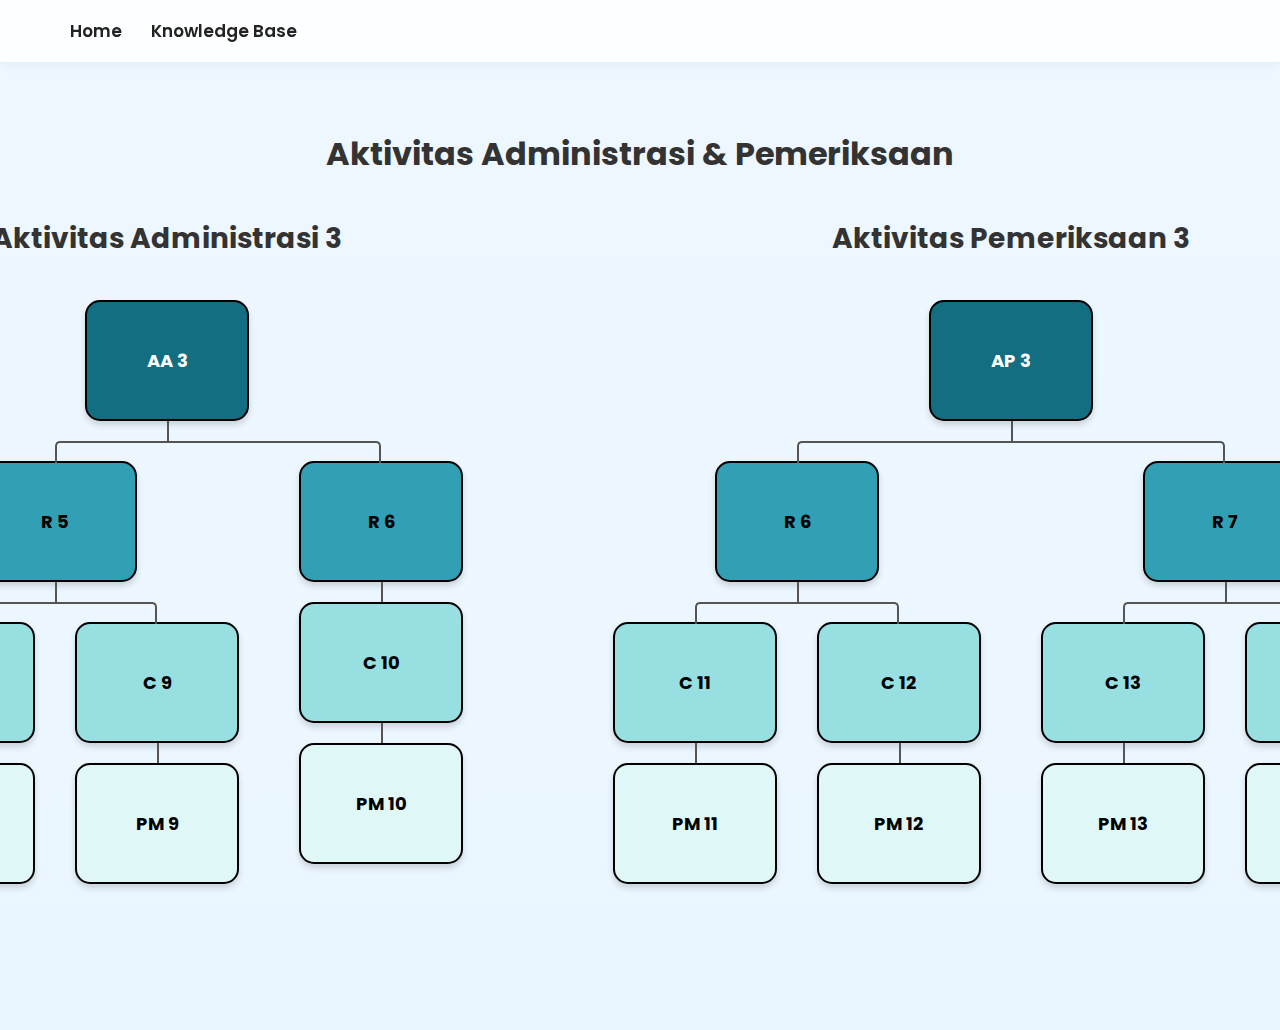
<file: aktivitas3.html>
<!DOCTYPE html>
<html lang="id">
  <head>
    <meta charset="UTF-8" />
    <meta name="viewport" content="width=device-width, initial-scale=1.0" />
    <title>Aktivitas Administrasi & Pemeriksaan</title>

    <link
      href="https://fonts.googleapis.com/css2?family=Poppins:wght@300;400;500;600;700&display=swap"
      rel="stylesheet"
    />

    <style>
      body {
        margin: 0;
        font-family: "Poppins", sans-serif;
        background: linear-gradient(#eef7ff, #eaf6ff);
        overflow-x: hidden;
        min-height: 100vh;
      }

      .navbar {
        width: 100%;
        padding: 18px 45px;
        display: flex;
        justify-content: space-between;
        align-items: center;
        position: fixed;
        top: 0;
        z-index: 100;
        background: rgba(255, 255, 255, 0.85);
        backdrop-filter: blur(10px);
        box-shadow: 0 3px 12px rgba(0, 0, 0, 0.05);
        box-sizing: border-box;
      }

      .nav-links a {
        margin-left: 25px;
        text-decoration: none;
        font-size: 17px;
        font-weight: 600;
        color: #222;
        transition: 0.3s;
      }
      .nav-links a:hover {
        color: #0077cc;
      }

      .page-title {
        margin-top: 130px;
        text-align: center;
        font-size: 32px;
        font-weight: 700;
        color: #333;
        margin-bottom: 40px;
      }

      /* Wrapper dua kolom */
      .diagram-wrapper {
        display: flex;
        justify-content: center;
        gap: 70px;
        padding-bottom: 80px;
      }

      .column {
        text-align: center;
      }

      .column-title {
        font-size: 28px;
        font-weight: 700;
        margin-bottom: 20px;
        color: #333;
      }

      /* Tree CSS */
      .tree ul {
        padding-top: 20px;
        position: relative;
        display: flex;
        justify-content: center;
        margin: 0;
        padding-left: 0;
      }

      .tree li {
        list-style-type: none;
        position: relative;
        padding: 20px 10px 0 10px;
        text-align: center;
      }

      .tree li::before,
      .tree li::after {
        content: "";
        position: absolute;
        top: 0;
        right: 50%;
        border-top: 2px solid #555;
        width: 50%;
        height: 20px;
      }
      .tree li::after {
        right: auto;
        left: 50%;
        border-left: 2px solid #555;
      }

      .tree li:only-child::after,
      .tree li:only-child::before {
        display: none;
      }
      .tree li:only-child {
        padding-top: 0;
      }

      .tree li:first-child::before,
      .tree li:last-child::after {
        border: 0 none;
      }

      .tree li:last-child::before {
        border-right: 2px solid #555;
        border-radius: 0 5px 0 0;
      }
      .tree li:first-child::after {
        border-radius: 5px 0 0 0;
      }

      .tree ul ul::before {
        content: "";
        position: absolute;
        top: 0;
        left: 50%;
        border-left: 2px solid #555;
        width: 0;
        height: 20px;
      }

      /* Node */
      .node {
        display: inline-block;
        padding: 45px 30px;
        border-radius: 15px;
        border: 2px solid #000;
        font-size: 18px;
        font-weight: 700;
        width: 100px;
        cursor: pointer;
        box-shadow: 0 4px 6px rgba(0, 0, 0, 0.15);
        transition: 0.3s;
      }
      .node:hover {
        transform: scale(1.05);
        box-shadow: 0 6px 12px rgba(0, 0, 0, 0.25);
      }

      .purple {
        background: #126e80;
        color: #fff;
      }
      .yellow {
        background: #32a0b4;
        color: #000;
      }
      .red {
        background: #98dfe1;
        color: #000;
      }
      .green {
        background: #e0f7f8;
        color: #000;
      }

      /* Modal */
      .modal-overlay {
        display: none;
        position: fixed;
        top: 0;
        left: 0;
        width: 100%;
        height: 100%;
        background: rgba(0, 0, 0, 0.6);
        justify-content: center;
        align-items: center;
        z-index: 999;
        opacity: 0;
        transition: 0.3s ease;
      }
      .modal-content {
        background: white;
        padding: 40px;
        border-radius: 20px;
        max-width: 500px;
        width: 90%;
        text-align: center;
        position: relative;
      }
      .close-btn {
        position: absolute;
        top: 10px;
        right: 15px;
        font-size: 24px;
        cursor: pointer;
      }

      .modal-active {
        display: flex;
        opacity: 1;
      }
    </style>
  </head>
  <body>
    <div class="navbar">
      <div class="nav-links">
        <a href="index.html">Home</a>
        <a href="knowledge-base.html">Knowledge Base</a>
      </div>
    </div>

    <h1 class="page-title">Aktivitas Administrasi & Pemeriksaan</h1>

    <!-- ========================= -->
    <!-- WRAPPER KS: KIRI DAN KANAN -->
    <!-- ========================= -->

    <div class="diagram-wrapper">
      <!-- ========================== -->
      <!-- KOLOM KIRI: ADMINISTRASI 1 -->
      <!-- ========================== -->
      <div class="column">
        <div class="column-title">Aktivitas Administrasi 3</div>

        <div class="tree">
          <ul>
            <li>
              <div
                class="node purple"
                onclick="showModal('Aktivitas Administrasi 3','Mempublikasikan Bay Plan + Crane Work Plan (CWP) di TOS.')"
              >
                AA 3
              </div>
              <ul>
                <li>
                  <div
                    class="node yellow"
                    onclick="showModal('Risk 5','Data stowage keliru/kurang lengkap saat dipublikasikan (BAPLIE & VGM)')"
                  >
                    R 5
                  </div>
                  <ul>
                    <li>
                      <div
                        class="node red"
                        onclick="showModal('Cause 8','Versi file tidak sinkron (publish BAPLIE lama/terbaru tidak tersebar)')"
                      >
                        C 8
                      </div>
                      <ul>
                        <li>
                          <div
                            class="node green"
                            onclick="showModal('PM 8','Terapkan kontrol versi & acknowledgement EDI (gunakan APERAK/CONTRL) agar hanya versi terbaru yang dipakai.')"
                          >
                            PM 8
                          </div>
                        </li>
                      </ul>
                    </li>
                    <li>
                      <div
                        class="node red"
                        onclick="showModal('Cause 9','Kualitas data buruk: salah bay/row/tier, size/type, atau VGM belum/salah')"
                      >
                        C 9
                      </div>
                      <ul>
                        <li>
                          <div
                            class="node green"
                            onclick="showModal('PM 9','Aktifkan rule-based validation (bay/row/tier/type) dan cek VGM sesuai SOLAS-VGM sebelum publish.')"
                          >
                            PM 9
                          </div>
                        </li>
                      </ul>
                    </li>
                  </ul>
                </li>

                <li>
                  <div
                    class="node yellow"
                    onclick="showModal('Risk 6','Interferensi antar quay crane karena CWP tidak optimal')"
                  >
                    R 6
                  </div>
                  <ul>
                    <li>
                      <div
                        class="node red"
                        onclick="showModal('Cause 10','Range kerja crane overlap (aturan non-crossing/jarak aman tidak diterapkan)')"
                      >
                        C 10
                      </div>
                      <ul>
                        <li>
                          <div
                            class="node green"
                            onclick="showModal('Preventive Measure 10','Terapkan penjadwalan QCSP di TOS dengan kendala non-crossing & safety distance + validasi CWP sebelum publish')"
                          >
                            PM 10
                          </div>
                        </li>
                      </ul>
                    </li>
                  </ul>
                </li>
              </ul>
            </li>
          </ul>
        </div>
      </div>

      <!-- ========================== -->
      <!-- KOLOM KANAN: PEMERIKSAAN 1 -->
      <!-- ========================== -->
      <div class="column">
        <div class="column-title">Aktivitas Pemeriksaan 3</div>

        <div class="tree">
          <ul>
            <li>
              <div
                class="node purple"
                onclick="showModal('Aktivitas Pemeriksaan 3','Verifikasi data rencana di TOS (cek data/ship particular) serta rencana Bay Plan/CWP sebelum dibagikan')"
              >
                AP 3
              </div>
              <ul>
                <li>
                  <div
                    class="node yellow"
                    onclick="showModal('Risk 6','Data salah/tidak lengkap di TOS (manifest, ukuran/tipe kontainer, VGM, data kapal)')"
                  >
                    R 6
                  </div>
                  <ul>
                    <li>
                      <div
                        class="node red"
                        onclick="showModal('Cause 11','Kesalahan input/manual mapping (ISO size/type, reefer/DG flag, container ID) atau VGM belum masuk saat cut-off')"
                      >
                        C 11
                      </div>
                      <ul>
                        <li>
                          <div
                            class="node green"
                            onclick="showModal('PM 1','Hard-validation di TOS (ISO size/type & DG/reefer wajib benar; VGM wajib ada—kalau tidak, blok rencana)')"
                          >
                            PM 11
                          </div>
                        </li>
                      </ul>
                    </li>
                    <li>
                      <div
                        class="node red"
                        onclick="showModal('Cause 12','Profil kapal (bay/vessel particulars) tidak mutakhir di library TOS sehingga penomoran slot/kapasitas tidak cocok')"
                      >
                        C 12
                      </div>
                      <ul>
                        <li>
                          <div
                            class="node green"
                            onclick="showModal('PM 12','Governansi master data kapal (update saat first call & sign-off oleh shipping line; versi dikunci sebelum planning)')"
                          >
                            PM 12
                          </div>
                        </li>
                      </ul>
                    </li>
                  </ul>
                </li>

                <li>
                  <div
                    class="node yellow"
                    onclick="showModal('Risk 7','Bay Plan melanggar aturan keselamatan (stabilitas, batas tumpuk/lashing, dan segregasi Dangerous Goods)')"
                  >
                    R 7
                  </div>
                  <ul>
                    <li>
                      <div
                        class="node red"
                        onclick="showModal('Cause 13','Deklarasi Dangerous Goods/segregation code tidak lengkap/salah, atau reefer/OOG tidak ditandai')"
                      >
                        C 13
                      </div>
                      <ul>
                        <li>
                          <div
                            class="node green"
                            onclick="showModal('PM 13','TIMDG rule engine di TOS (tag DG/reefer/OOG wajib; rencana otomatis block jika tidak sesuai segregasi)')"
                          >
                            PM 13
                          </div>
                        </li>
                      </ul>
                    </li>
                    <li>
                      <div
                        class="node red"
                        onclick="showModal('Cause 14','Batasan stabilitas/trim/GM dari Chief Officer tidak diterapkan dalam rule TOS saat menyusun rencana')"
                      >
                        C 14
                      </div>
                      <ul>
                        <li>
                          <div
                            class="node green"
                            onclick="showModal('PM 14','Wajib loadicator check & CO approval sebelum rilis Bay Plan/CWP (rencana tidak bisa dieksekusi sebelum lolos)')"
                          >
                            PM 14
                          </div>
                        </li>
                      </ul>
                    </li>
                  </ul>
                </li>
              </ul>
            </li>
          </ul>
        </div>
      </div>
    </div>

    <!-- MODAL -->
    <div class="modal-overlay" id="infoModal">
      <div class="modal-content">
        <span class="close-btn" onclick="closeModal()">&times;</span>
        <h2 id="modalTitle"></h2>
        <p id="modalText"></p>
      </div>
    </div>

    <script>
      function showModal(title, text) {
        document.getElementById("modalTitle").innerText = title;
        document.getElementById("modalText").innerText = text;
        document.getElementById("infoModal").classList.add("modal-active");
      }

      function closeModal() {
        document.getElementById("infoModal").classList.remove("modal-active");
      }
    </script>
  </body>
</html>
</file>
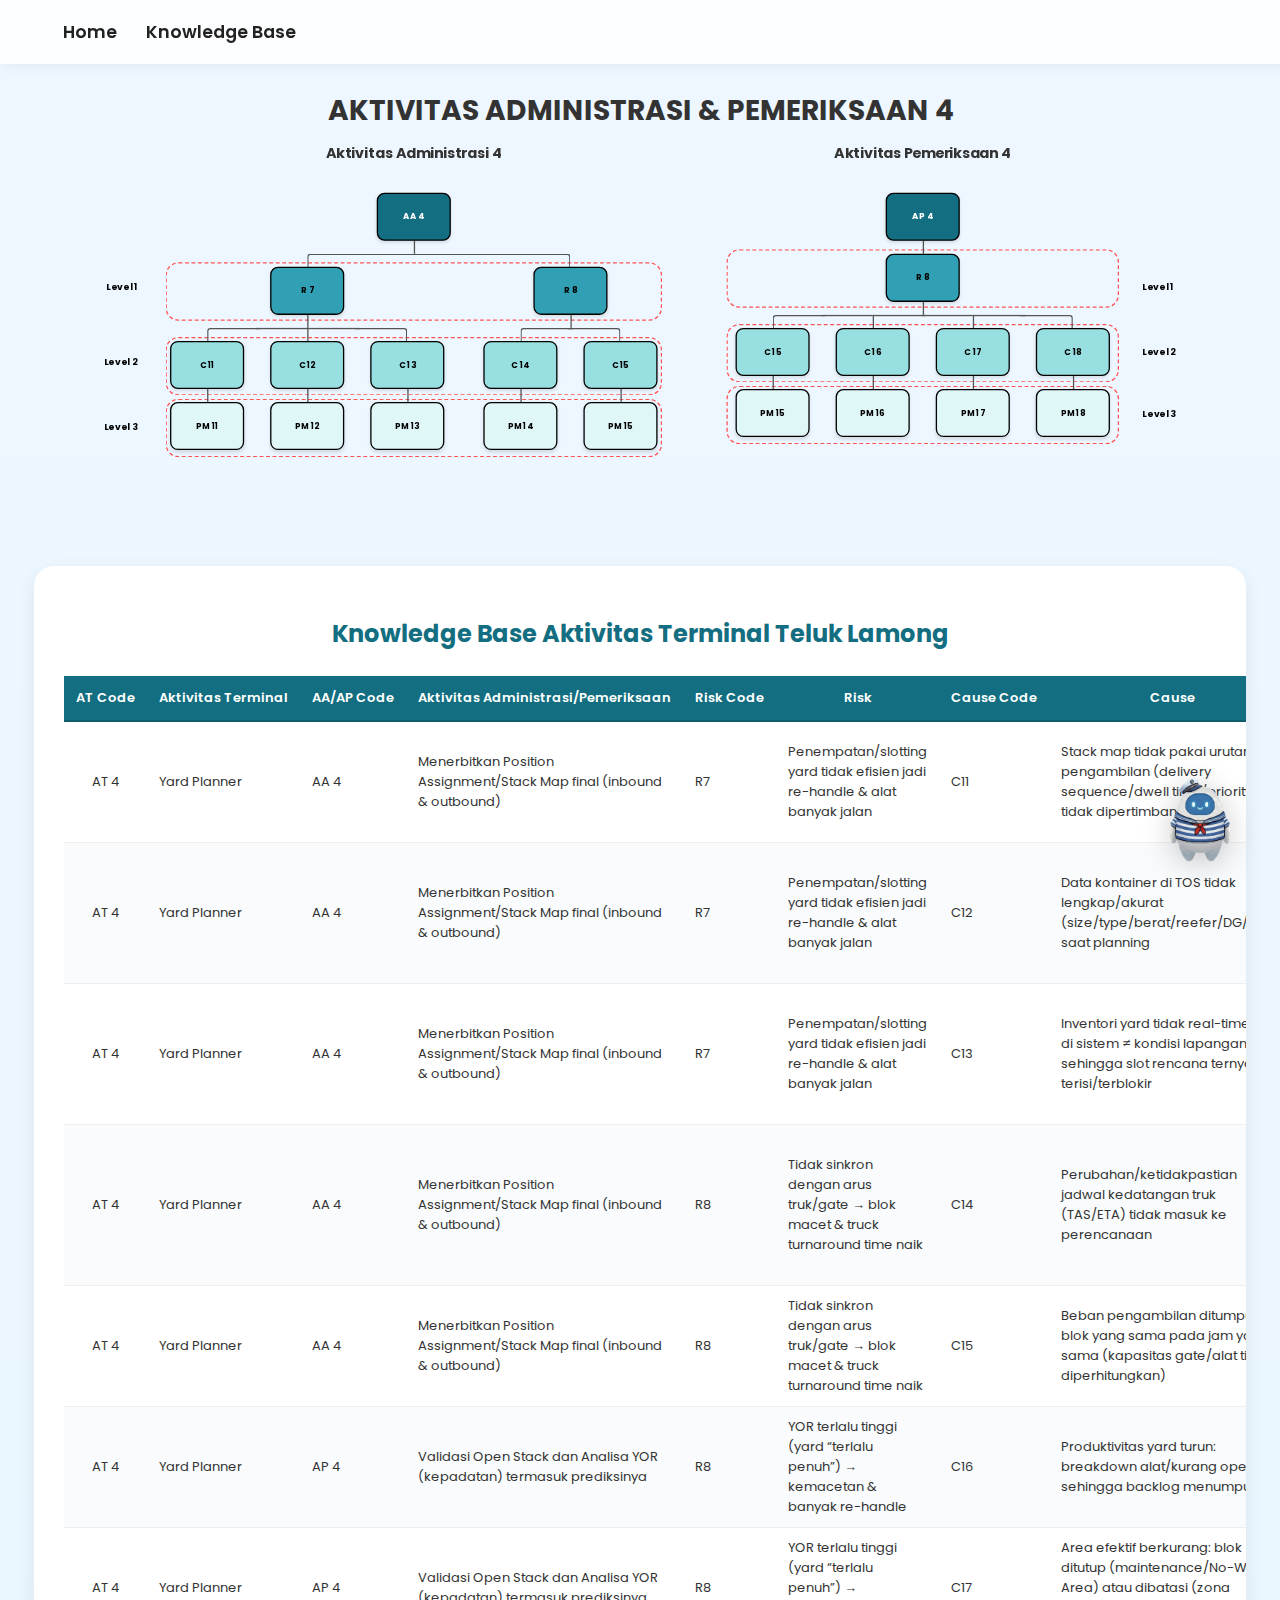
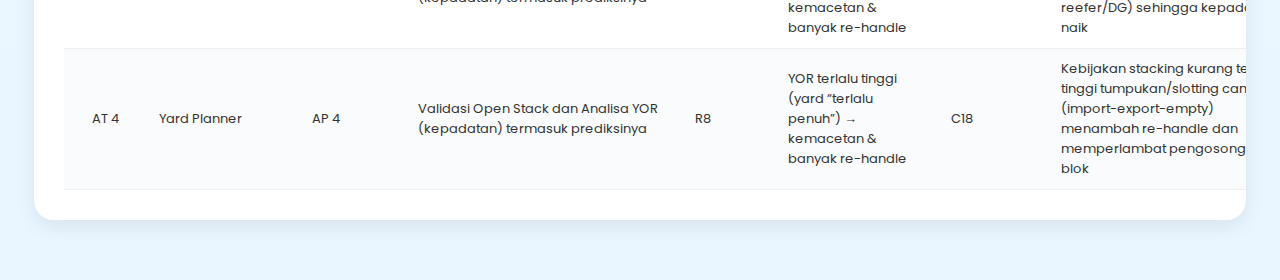
<file: aktivitas4.html>
<!DOCTYPE html>
<html lang="id">
  <head>
    <meta charset="UTF-8" />
    <meta name="viewport" content="width=device-width, initial-scale=1.0" />
    <title>Aktivitas Administrasi & Pemeriksaan</title>

    <link
      href="https://fonts.googleapis.com/css2?family=Poppins:wght@300;400;500;600;700&display=swap"
      rel="stylesheet"
    />

    <style>
        body {
        margin: 0;
        font-family: "Poppins", sans-serif;
        background: linear-gradient(#eef7ff, #eaf6ff);
        overflow-x: hidden; /* Mencegah scroll horizontal window utama */
        min-height: 100vh;
      }

      .navbar {
        width: 100%;
        padding: 1.2rem 3vw;
        display: flex;
        justify-content: space-between;
        align-items: center;
        position: fixed;
        top: 0;
        z-index: 10;
        background: rgba(255, 255, 255, 0.85);
        backdrop-filter: blur(10px);
        box-shadow: 0 3px 12px rgba(0, 0, 0, 0.05);
      }

      .navbar a:hover,
      .navbar a.active {
        border-style: solid;
        border-top: #222;
        border-right: #222;
        border-left: #222;
        color: #00abf0;
      }

      .nav-links {
        margin-right: 70px;
      }

      .nav-links a {
        margin-left: 25px;
        text-decoration: none;
        font-size: 1.1rem;
        font-weight: 600;
        color: #222;
        transition: 0.3s;
      }

      .nav-links a:hover {
        color: #0077cc;
      }

      .modal-body {
        display: flex;
        align-items: flex-start;
        gap: 30px;
        text-align: left;
        justify-content: center;
      }
      /* Responsif untuk HP */
      @media (max-width: 600px) {
        .modal-body { flex-direction: column; align-items: center; }
        .stats-container { width: 100%; justify-content: center; }
        .desc-text { text-align: center; }
      }
      .stats-container {
        display: none; /* Default disembunyikan */
        gap: 15px;
        flex-shrink: 0;
      }
      .stat-box {
        background-color: #ffffff;
        border-radius: 15px;
        width: 100px;
        height: 100px;
        display: flex;
        flex-direction: column;
        justify-content: center;
        align-items: center;
        box-shadow: 0 4px 6px rgba(0,0,0,0.1);
      }
      .stat-label { font-size: 14px; font-weight: 600; margin-bottom: 5px; color: #000; }
      .stat-value { font-size: 32px; font-weight: 700; color: #000; }

      .desc-text {
        font-size: 15px;
        line-height: 1.6;
        color: #444;
        width: 100%;
      }

      .page-title {
        margin-top: 100px;
        text-align: center;
        font-size: 28px;
        font-weight: 700;
        color: #333;
        margin-bottom: 30px;
      }

      /* Wrapper Diagram */
      .diagram-scale {
        width: 100%;
        display: flex;
        justify-content: center;
        overflow: visible;
        margin-bottom: 50px;
      }

      .diagram-wrapper {
        /* Menggunakan width fit-content agar terpusat */
        display: flex;
        justify-content: center;
        gap: 80px; /* Jarak antar kolom kiri dan kanan */
        padding: 0 20px;
        transform-origin: top center;
        transition: transform 0.3s ease;
      }

      .column {
        text-align: center;
      }

      .column-title {
        font-size: 22px; /* Dikecilkan sedikit agar proporsional */
        font-weight: 700;
        margin-bottom: 25px;
        color: #333;
      }

      /* Tree CSS */
      .tree ul {
        padding-top: 20px;
        position: relative;
        display: flex;
        justify-content: center;
        margin: 0;
        padding-left: 0;
      }

      .tree li {
        list-style-type: none;
        position: relative;
        padding: 20px 10px 0 10px;
        text-align: center;
      }

      /* Garis Konektor */
      .tree li::before,
      .tree li::after {
        content: "";
        position: absolute;
        top: 0;
        right: 50%;
        border-top: 2px solid #555;
        width: 51%; /* Sedikit dilebihkan agar nyambung */
        height: 20px;
      }
      .tree li::after {
        right: auto;
        left: 50%;
        border-left: 2px solid #555;
      }

      .tree li:only-child::after,
      .tree li:only-child::before {
        display: none;
      }
      .tree li:only-child {
        padding-top: 0;
      }

      .tree li:first-child::before,
      .tree li:last-child::after {
        border: 0 none;
      }

      .tree li:last-child::before {
        border-right: 2px solid #555;
        border-radius: 0 5px 0 0;
      }
      .tree li:first-child::after {
        border-radius: 5px 0 0 0;
      }

      .tree ul ul::before {
        content: "";
        position: absolute;
        top: 0;
        left: 50%;
        border-left: 2px solid #555;
        width: 0;
        height: 20px;
      }

      /* Node Styling - DIMENSI DIKECILKAN UNTUK LAPTOP */
      .node {
        display: inline-flex;
        justify-content: center;
        align-items: center;
        /* Padding dan ukuran font dikurangi drastis agar mirip gambar */
        padding: 15px 20px;
        min-width: 80px;
        min-height: 50px;

        border-radius: 12px;
        border: 2px solid #000;
        font-size: 13px; /* Font lebih kecil */
        font-weight: 700;
        min-width: 70px; /* Lebar minimal lebih kecil */
        min-height: 40px;
        cursor: pointer;
        box-shadow: 0 3px 5px rgba(0, 0, 0, 0.1);
        transition: 0.2s;
        background: white;
        position: relative;
        z-index: 2;
      }

      .node:hover {
        transform: scale(1.05);
        box-shadow: 0 5px 10px rgba(0, 0, 0, 0.2);
      }

      .purple {
        background: #126e80;
        color: #fff;
      }
      .yellow {
        background: #32a0b4;
        color: #000;
      }
      .red {
        background: #98dfe1;
        color: #000;
      }
      .green {
        background: #e0f7f8;
        color: #000;
      }

      /* Modal */
      .modal-overlay {
        display: none;
        position: fixed;
        top: 0;
        left: 0;
        width: 100%;
        height: 100%;
        background: rgba(0, 0, 0, 0.6);
        justify-content: center;
        align-items: center;
        z-index: 999;
        opacity: 0;
        transition: 0.3s ease;
      }
      .modal-content {
        background-color: #ffffff; /* Default Putih */
        padding: 30px;
        border-radius: 20px;
        max-width: 600px;
        width: 90%;
        text-align: center;
        position: relative;
        box-shadow: 0 10px 25px rgba(0, 0, 0, 0.1);
        color: #333;
        transition: background-color 0.3s ease, max-width 0.3s ease;
      }
      /* 2. Tambahkan Class Khusus Mode Risk */
      .modal-content.risk-mode {
        background-color: #ffffff;
        border-radius: 30px;
        max-width: 700px; /* Lebih lebar */
      }
      .modal-title {
        font-size: 22px;
        font-weight: 700;
        margin-top: 0;
        margin-bottom: 20px;
        color: #126e80;
      }
      .Risk-mode .modal-title {
        color: #000;
        font-size: 26px;
        margin-bottom: 30px;
      }
      .close-btn {
        position: absolute;
        top: 10px;
        right: 15px;
        font-size: 24px;
        cursor: pointer;
        color: #555;
      }

      .modal-active {
        display: flex;
        opacity: 1;
      }

      /* TABEL */
      .table-container {
        width: 90%;
        max-width: 1200px;
        margin: 0 auto 60px auto;
        background: #ffffff;
        padding: 30px;
        border-radius: 20px;
        box-shadow: 0 6px 20px rgba(0, 0, 0, 0.08);
        overflow-x: auto;
      }

      .clean-table {
        width: 100%;
        border-collapse: collapse;
        font-size: 13px;
        color: #333;
      }

      .clean-table th {
        background: #126e80;
        color: white;
        font-weight: 600;
        padding: 12px;
        text-align: center;
        border-bottom: 2px solid #0f5c6a;
        white-space: nowrap;
      }

      .clean-table td {
        padding: 10px 12px;
        border-bottom: 1px solid #eee;
        text-align: left;
      }
      .clean-table td:first-child {
        text-align: center;
      }

      .clean-table tr:nth-child(even) {
        background: #f9fbfc;
      }
      .clean-table tr:hover {
        background: #f0f8fa;
      }

      /* ========================================= */
      /* RESPONSIVE SCALING LOGIC (KUNCI UTAMA)    */
      /* ========================================= */

      /* Logika: Kita memaksa diagram mengecil (zoom out) 
         agar muat di layar laptop standar tanpa scroll.
      */

      /* Layar Besar (Desktop PC) > 1600px */
      @media (min-width: 1601px) {
        .diagram-wrapper {
          transform: scale(1);
        }
      }

      /* Laptop Besar (1440px - 1600px) */
      @media (max-width: 1600px) {
        .diagram-wrapper {
          transform: scale(0.9);
        }
      }

      /* Laptop Standar (1366px - 1440px) */
      @media (max-width: 1440px) {
        .diagram-wrapper {
          transform: scale(0.8);
          gap: 50px; /* Rapatkan jarak antar kolom */
        }
        .page-title {
          margin-top: 90px;
          margin-bottom: 10px;
        }
      }

      /* Laptop Kecil / Tablet Landscape (1024px - 1366px) */
      @media (max-width: 1280px) {
        .diagram-wrapper {
          transform: scale(0.65);
          gap: 40px;
        }
        /* Compacting layout vertically */
        .diagram-scale {
          margin-bottom: -50px;
        }
      }

      /* Tablet Portrait / Mobile */
      @media (max-width: 850px) {
        .diagram-wrapper {
          flex-direction: column; /* Stack jadi atas bawah */
          transform: scale(0.8);
          gap: 50px;
        }
        .tree ul {
          padding-top: 10px;
        }
      }
            .level-layer {
        position: absolute;
        top: 0;
        left: 0;
        width: 100%;
        height: 100%;
        pointer-events: none; /* Agar klik tembus ke node di depannya */
        z-index: 0; /* Pastikan di belakang node */
      }

      /* Pastikan column atau tree memiliki posisi relative agar layer di atas bekerja */
      .column {
        position: relative;
      }

      /* Style Kotak Putus-Putus */
      .dashed-box {
        position: absolute;
        left: 4%; /* Margin kiri */
        width: 92%; /* Lebar kotak relatif terhadap kolom */
        border: 2px dashed #ff5252; /* Warna Merah seperti gambar */
        border-radius: 20px;
        box-sizing: border-box;
      }

      /* Style Teks Level */
      .level-text {
        position: absolute;
        left: -70px; /* Geser ke kiri luar diagram */
        font-size: 14px;
        font-weight: 700;
        color: #000;
        text-align: right;
        width: 60px;
        line-height: 1.2;
      }

      /* Aktivitas Pemeriksaan */
      /* Level 1 */
      .ap-lvl-1-label {
        top: 215px;
        left: auto;
        right: -70px;
        text-align: left;
      }
      .ap-box-lvl-1 {
        top: 165px; /* Jarak dari atas */
        height: 90px; /* Tinggi kotak */
      }

      /* Level 2 */
      .ap-lvl-2-label {
        top: 315px;
        left: auto;
        right: -70px;
        text-align: left;
      }
      .ap-box-lvl-2 {
        top: 280px;
        height: 90px;
      }

      /* Level 3 */
      .ap-lvl-3-label {
        top: 410px;
        left: auto;
        right: -70px;
        text-align: left;
      }
      .ap-box-lvl-3 {
        top: 375px;
        height: 90px;
      }

      /* Aktivitas Administrasi */
      /* Level 1 */
      .aa-lvl-1-label {
        top: 215px;
      }
      .aa-box-lvl-1 {
        top: 185px; /* Jarak dari atas */
        height: 90px; /* Tinggi kotak */
      }

      /* Level 2 */
      .aa-lvl-2-label {
        top: 330px;
      }
      .aa-box-lvl-2 {
        top: 300px;
        height: 90px;
      }

      /* Level 3 */
      .aa-lvl-3-label {
        top: 430px;
      }
      .aa-box-lvl-3 {
        top: 395px;
        height: 90px;
      }

      /* Responsif Khusus untuk garis putus-putus di layar kecil */
      @media (max-width: 850px) {
        .level-text {
          left: 0;
          top: -20px !important; /* Pindah label ke atas kotak saat mobile */
          text-align: left;
        }
        .box-lvl-2,
        .box-lvl-3,
        .box-lvl-4 {
          width: 100%;
          left: 0;
        }
      }
      /* Chat Widget Styles */
      .chat-widget-container {
        position: fixed;
        bottom: 30px;
        right: 30px;
        z-index: 1000;
        display: flex;
        flex-direction: column;
        align-items: flex-end;
        font-family: 'Poppins', sans-serif;
      }

      /* Avatar Image Wrapper */
      .chat-avatar-wrapper {
        width: 100px; /* Sesuaikan ukuran gambar */
        height: 100px;
        cursor: pointer;
        transition: transform 0.3s cubic-bezier(0.175, 0.885, 0.32, 1.275);
        filter: drop-shadow(0 5px 15px rgba(0,0,0,0.2));
      }

      .chat-avatar-wrapper:hover {
        transform: scale(1.1);
      }
      
      .chat-avatar-wrapper img {
        width: 100%;
        height: 100%;
        object-fit: contain;
      }

      /* Chat Box Popup */
      .chat-box {
        width: 300px;
        height: 300px;
        background-color: #1e1e1e; /* Warna Gelap */
        border-radius: 15px;
        box-shadow: 0 10px 30px rgba(0,0,0,0.3);
        display: flex;
        flex-direction: column;
        overflow: hidden;
        margin-bottom: 15px;
        
        /* Animasi Muncul */
        opacity: 0;
        transform: translateY(20px) scale(0.95);
        transform-origin: bottom right;
        transition: all 0.3s ease;
        pointer-events: none;
      }

      /* Saat chat aktif/open */
      .chat-box.active {
        opacity: 1;
        transform: translateY(0) scale(1);
        pointer-events: all;
      }

      /* Chat Header */
      .chat-header {
        background: #126e80; /* Warna Pelindo */
        padding: 15px;
        display: flex;
        justify-content: space-between;
        align-items: center;
        color: white;
      }
      .chat-header h4 { margin: 0; font-size: 16px; font-weight: 600; }
      .close-chat { cursor: pointer; font-size: 20px; font-weight: bold; }

      /* Chat Body */
      .chat-body {
        flex: 1;
        padding: 15px;
        color: #ddd;
        font-size: 14px;
        overflow-y: auto;
      }
      .ai-msg {
        background: #333;
        padding: 10px;
        border-radius: 10px 10px 10px 0;
        margin-bottom: 10px;
        line-height: 1.4;
      }

      /* Chat Input */
      .chat-input-area {
        padding: 15px;
        background: #252525;
        display: flex;
        gap: 10px;
        border-top: 1px solid #333;
      }
      .chat-input-area input {
        flex: 1;
        background: #333;
        border: none;
        padding: 10px;
        border-radius: 5px;
        color: white;
        outline: none;
      }
      .chat-input-area button {
        background: #126e80;
        color: white;
        border: none;
        padding: 0 15px;
        border-radius: 5px;
        cursor: pointer;
        font-weight: 600;
      }

      /* Responsif untuk Mobile */
      @media (max-width: 600px) {
        .chat-widget-container { bottom: 20px; right: 20px; }
        .chat-avatar-wrapper { width: 80px; height: 80px; }
        .chat-box { width: 300px; height: 400px; }
      }
    </style>
  </head>
  <body>
    <div class="navbar">
      <div class="nav-links">
        <a href="index.html">Home</a>
        <a href="knowledge-base.html">Knowledge Base</a>
      </div>
    </div>

    <h1 class="page-title">AKTIVITAS ADMINISTRASI & PEMERIKSAAN 4</h1>

    <div class="diagram-scale">
      <div class="diagram-wrapper">
        <div class="column">
          <div class="column-title">Aktivitas Administrasi 4</div>

          <div class="level-layer">
            <div class="level-text aa-lvl-1-label">Level 1</div>
            <div class="dashed-box aa-box-lvl-1"></div>

            <div class="level-text aa-lvl-2-label">Level 2</div>
            <div class="dashed-box aa-box-lvl-2"></div>

            <div class="level-text aa-lvl-3-label">Level 3</div>
            <div class="dashed-box aa-box-lvl-3"></div>
          </div>
          <div class="tree">
            <ul>
              <li>
                <div
                  class="node purple"
                  onclick="showModal('AA 4','Menerbitkan Position Assignment/Stack Map final (inbound & outbound)')"
                >
                  AA 4
                </div>

                <ul>
                  <!-- RISK 7 -->
                  <li>
                    <div
                      class="node yellow"
                      onclick="showModal('Risk 7 (Risiko 7)','Penempatan/slotting yard tidak efisien jadi re-handle & alat banyak jalan.',2,4)"
                    >
                      R 7
                    </div>
                    <ul>
                      <li>
                        <div
                          class="node red"
                          onclick="showModal('Cause 11 (Penyebab 11)','Stack map tidak pakai urutan pengambilan (delivery sequence/dwell time/priority tidak dipertimbangkan)')"
                        >
                          C 11
                        </div>
                        <ul>
                          <li>
                            <div
                              class="node green"
                              onclick="showModal('Preventive Measure 11 (Tindakan Preventif 11)','Lakukan slotting berbasis sequence & dwell time untuk meminimalkan re-handle')"
                            >
                              PM 11
                            </div>
                          </li>
                        </ul>
                      </li>

                      <li>
                        <div
                          class="node red"
                          onclick="showModal('Cause 12 (Penyebab 12)','Data kontainer di TOS tidak lengkap/akurat (size/type/berat/reefer/DG/hold) saat planning')"
                        >
                          C 12
                        </div>
                        <ul>
                          <li>
                            <div
                              class="node green"
                              onclick="showModal('Preventive Measure 12 (Tindakan Preventif 12)','Aktifkan rule-based validation (termasuk VGM SOLAS) & gunakan MIG BAPLIE/MOVINS terbaru saat planning')"
                            >
                              PM 12
                            </div>
                          </li>
                        </ul>
                      </li>
                      <li>
                        <div
                          class="node red"
                          onclick="showModal('Cause 13 (Penyebab 13)','Inventori yard tidak real-time (slot di sistem ≠ kondisi lapangan), sehingga slot rencana ternyata terisi/terblokir')"
                        >
                          C 13
                        </div>
                        <ul>
                          <li>
                            <div
                              class="node green"
                              onclick="showModal('Preventive Measure 13 (Tindakan Preventif 13)','Pasang RFID/QR-based yard tracking + mandatory move confirmation agar inventory TOS selalu mutakhir')"
                            >
                              PM 13
                            </div>
                          </li>
                        </ul>
                      </li>
                    </ul>
                  </li>

                  <!-- RISK 08 -->
                  <li>
                    <div
                      class="node yellow"
                      onclick="showModal('Risk 8 (Risiko 8)','Tidak sinkron dengan arus truk/gate → blok macet & truck turnaround time naik',4,4)"
                    >
                      R 8
                    </div>
                    <ul>
                      <li>
                        <div
                          class="node red"
                          onclick="showModal('Cause 14 (Penyebab 14)','Perubahan/ketidakpastian jadwal kedatangan truk (TAS/ETA) tidak masuk ke perencanaan')"
                        >
                          C 14
                        </div>
                        <ul>
                          <li>
                            <div
                              class="node green"
                              onclick="showModal('Preventive Measure 14 (Tindakan Preventif 14)','Terapkan Terminal Booking System (TBS) terintegrasi TOS untuk meratakan kedatangan & memperkecil waiting time')"
                            >
                              PM 14
                            </div>
                          </li>
                        </ul>
                      </li>
                      <li>
                        <div
                          class="node red"
                          onclick="showModal('Cause 15 (Penyebab 15)','Beban pengambilan ditumpuk di blok yang sama pada jam yang sama (kapasitas gate/alat tidak diperhitungkan)')"
                        >
                          C 15
                        </div>
                        <ul>
                          <li>
                            <div
                              class="node green"
                              onclick="showModal('Preventive Measure 15 (Tindakan Preventif 15)','Load-balancing per blok & time-window lewat aturan TAS/yard (kapasitas gate & alat sebagai constraint)')"
                            >
                              PM 15
                            </div>
                          </li>
                        </ul>
                      </li>
                    </ul>
                  </li>
                </ul>
              </li>
            </ul>
          </div>
        </div>

        <div class="column">
          <div class="column-title">Aktivitas Pemeriksaan 4</div>

          <div class="level-layer">
            <div class="level-text ap-lvl-1-label">Level 1</div>
            <div class="dashed-box ap-box-lvl-1"></div>
            <div class="level-text ap-lvl-2-label">Level 2</div>
            <div class="dashed-box ap-box-lvl-2"></div>
            <div class="level-text ap-lvl-3-label">Level 3</div>
            <div class="dashed-box ap-box-lvl-3"></div>
          </div>
          <div class="tree">
            <ul>
              <li>
                <div
                  class="node purple"
                  onclick="showModal('AP 4','Validasi Open Stack dan Analisa YOR (kepadatan) termasuk prediksinya')"
                >
                  AP 4
                </div>
                <ul>
                  <li>
                    <div
                      class="node yellow"
                      onclick="showModal('Risk 8 (Resiko 8)','YOR terlalu tinggi (yard “terlalu penuh”) → kemacetan & banyak re-handle',3,3)"
                    >
                      R 8
                    </div>
                    <ul>
                      <li>
                        <div
                          class="node red"
                          onclick="showModal('Cause 15 (Penyebab 15)','Imbalance arus: gate-out tertahan (hold BC/karantina) sementara gate-in terus mengalir; rollover muatan karena kapal terlambat')"
                        >
                          C 15
                        </div>
                        <ul>
                          <li>
                            <div
                              class="node green"
                              onclick="showModal('Preventive Measure 15 (Tindakan Preventif 15)','Terapkan throttled release + truck appointment agar arus gate-out/gate-in seimbang')"
                            >
                              PM 15
                            </div>
                          </li>
                        </ul>
                      </li>
                      <li>
                        <div
                          class="node red"
                          onclick="showModal('Cause 16 (Penyebab 16)','Produktivitas yard turun: breakdown alat/kurang operator sehingga backlog menumpuk')"
                        >
                          C 16
                        </div>
                        <ul>
                          <li>
                            <div
                              class="node green"
                              onclick="showModal('Preventive Measure 16 (Tindakan Preventif 16)','Siapkan standby plan operator & unit cadangan untuk hot-swap saat downtime')"
                            >
                              PM 16
                            </div>
                          </li>
                        </ul>
                      </li>
                      <li>
                        <div
                          class="node red"
                          onclick="showModal('Cause 17 (Penyebab 17)','Area efektif berkurang: blok ditutup (maintenance/No-Work Area) atau dibatasi (zona reefer/DG) sehingga kepadatan naik')"
                        >
                          C 17
                        </div>
                        <ul>
                          <li>
                            <div
                              class="node green"
                              onclick="showModal('Preventive Measure 17 (Tindakan Preventif 17)','Aktifkan blok alternatif/overflow sementara & lakukan dynamic zoning untuk rebalance kepadatan')"
                            >
                              PM 17
                            </div>
                          </li>
                        </ul>
                      </li>
                      <li>
                        <div
                          class="node red"
                          onclick="showModal('Cause 18 (Penyebab 18)','Kebijakan stacking kurang tepat: tinggi tumpukan/slotting campur (import-export-empty) menambah re-handle dan memperlambat pengosongan blok')"
                        >
                          C 18
                        </div>
                        <ul>
                          <li>
                            <div
                              class="node green"
                              onclick="showModal('Preventive Measure 18 (Tindakan Preventif 18)','Kunci yard policy di TOS (tinggi tumpuk & blok khusus import/export/empty) dengan rule-based slotting')"
                            >
                              PM 18
                            </div>
                          </li>
                        </ul>
                      </li>
                    </ul>
                  </li>
                </ul>
              </li>
            </ul>
          </div>
        </div>
      </div>
    </div>

    <!-- MODAL -->
<div class="modal-overlay" id="infoModal">
  <div class="modal-content" id="modalContentBox">
    <span class="close-btn" onclick="closeModal()">&times;</span>
    
    <h2 id="modalTitle" class="modal-title">Judul</h2>
    
    <div class="modal-body">
        <div class="stats-container" id="statsContainer">
            <div class="stat-box">
                <span class="stat-label">Likelihood</span>
                <span class="stat-value" id="valLikelihood">0</span>
            </div>
            <div class="stat-box">
                <span class="stat-label">Severity</span>
                <span class="stat-value" id="valSeverity">0</span>
            </div>
        </div>

        <div class="desc-text">
            <p id="modalText">Deskripsi...</p>
        </div>
    </div>
  </div>
</div>

    <!-- TABEL BESAR -->
    <div class="table-container">
      <h2
        style="
          text-align: center;
          margin-bottom: 25px;
          font-weight: 700;
          color: #126e80;
        "
      >
        Knowledge Base Aktivitas Terminal Teluk Lamong
      </h2>

      <table class="clean-table">
        <thead>
          <tr>
            <th>AT Code</th>
            <th>Aktivitas Terminal</th>
            <th>AA/AP Code</th>
            <th>Aktivitas Administrasi/Pemeriksaan</th>
            <th>Risk Code</th>
            <th>Risk</th>
            <th>Cause Code</th>
            <th>Cause</th>
            <th>PM Code</th>
            <th>Preventive Measure</th>
          </tr>
        </thead>

        <tbody>
          <!-- AT 4 -->
          <tr>
            <td>AT 4</td>
            <td>Yard Planner</td>
            <td>AA 4</td>
            <td>
              Menerbitkan Position Assignment/Stack Map final (inbound &
              outbound)
            </td>
            <td>R7</td>
            <td>
              Penempatan/slotting yard tidak efisien jadi re-handle & alat
              banyak jalan
            </td>
            <td>C11</td>
            <td>
              Stack map tidak pakai urutan pengambilan (delivery sequence/dwell
              time/priority tidak dipertimbangkan)
            </td>
            <td>PM11</td>
            <td>
              Lakukan slotting berbasis sequence & dwell time untuk meminimalkan
              re-handle
            </td>
          </tr>

          <tr>
            <td>AT 4</td>
            <td>Yard Planner</td>
            <td>AA 4</td>
            <td>
              Menerbitkan Position Assignment/Stack Map final (inbound &
              outbound)
            </td>
            <td>R7</td>
            <td>
              Penempatan/slotting yard tidak efisien jadi re-handle & alat
              banyak jalan
            </td>
            <td>C12</td>
            <td>
              Data kontainer di TOS tidak lengkap/akurat
              (size/type/berat/reefer/DG/hold) saat planning
            </td>
            <td>PM12</td>
            <td>
              Aktifkan rule-based validation (termasuk VGM SOLAS) & gunakan MIG
              BAPLIE/MOVINS terbaru saat planning
            </td>
          </tr>

          <tr>
            <td>AT 4</td>
            <td>Yard Planner</td>
            <td>AA 4</td>
            <td>
              Menerbitkan Position Assignment/Stack Map final (inbound &
              outbound)
            </td>
            <td>R7</td>
            <td>
              Penempatan/slotting yard tidak efisien jadi re-handle & alat
              banyak jalan
            </td>
            <td>C13</td>
            <td>
              Inventori yard tidak real-time (slot di sistem ≠ kondisi
              lapangan), sehingga slot rencana ternyata terisi/terblokir
            </td>
            <td>PM13</td>
            <td>
              Pasang RFID/QR-based yard tracking + mandatory move confirmation
              agar inventory TOS selalu mutakhir
            </td>
          </tr>

          <tr>
            <td>AT 4</td>
            <td>Yard Planner</td>
            <td>AA 4</td>
            <td>
              Menerbitkan Position Assignment/Stack Map final (inbound &
              outbound)
            </td>
            <td>R8</td>
            <td>
              Tidak sinkron dengan arus truk/gate → blok macet & truck
              turnaround time naik
            </td>
            <td>C14</td>
            <td>
              Perubahan/ketidakpastian jadwal kedatangan truk (TAS/ETA) tidak
              masuk ke perencanaan
            </td>
            <td>PM14</td>
            <td>
              Terapkan Terminal Booking System (TBS) terintegrasi TOS untuk
              meratakan kedatangan & memperkecil waiting time
            </td>
          </tr>

          <tr>
            <td>AT 4</td>
            <td>Yard Planner</td>
            <td>AA 4</td>
            <td>
              Menerbitkan Position Assignment/Stack Map final (inbound &
              outbound)
            </td>
            <td>R8</td>
            <td>
              Tidak sinkron dengan arus truk/gate → blok macet & truck
              turnaround time naik
            </td>
            <td>C15</td>
            <td>
              Beban pengambilan ditumpuk di blok yang sama pada jam yang sama
              (kapasitas gate/alat tidak diperhitungkan)
            </td>
            <td>PM15</td>
            <td>
              Load-balancing per blok & time-window lewat aturan TAS/yard
              (kapasitas gate & alat sebagai constraint)
            </td>
          </tr>

          <tr>
            <td>AT 4</td>
            <td>Yard Planner</td>
            <td>AP 4</td>
            <td>
              Validasi Open Stack dan Analisa YOR (kepadatan) termasuk
              prediksinya
            </td>
            <td>R8</td>
            <td>
              YOR terlalu tinggi (yard “terlalu penuh”) → kemacetan & banyak
              re-handle
            </td>
            <td>C16</td>
            <td>
              Produktivitas yard turun: breakdown alat/kurang operator sehingga
              backlog menumpuk
            </td>
            <td>PM16</td>
            <td>
              Siapkan standby plan operator & unit cadangan untuk hot-swap saat
              downtime
            </td>
          </tr>

          <tr>
            <td>AT 4</td>
            <td>Yard Planner</td>
            <td>AP 4</td>
            <td>
              Validasi Open Stack dan Analisa YOR (kepadatan) termasuk
              prediksinya
            </td>
            <td>R8</td>
            <td>
              YOR terlalu tinggi (yard “terlalu penuh”) → kemacetan & banyak
              re-handle
            </td>
            <td>C17</td>
            <td>
              Area efektif berkurang: blok ditutup (maintenance/No-Work Area)
              atau dibatasi (zona reefer/DG) sehingga kepadatan naik
            </td>
            <td>PM17</td>
            <td>
              Aktifkan blok alternatif/overflow sementara & lakukan dynamic
              zoning untuk rebalance kepadatan
            </td>
          </tr>

          <tr>
            <td>AT 4</td>
            <td>Yard Planner</td>
            <td>AP 4</td>
            <td>
              Validasi Open Stack dan Analisa YOR (kepadatan) termasuk
              prediksinya
            </td>
            <td>R8</td>
            <td>
              YOR terlalu tinggi (yard “terlalu penuh”) → kemacetan & banyak
              re-handle
            </td>
            <td>C18</td>
            <td>
              Kebijakan stacking kurang tepat: tinggi tumpukan/slotting campur
              (import-export-empty) menambah re-handle dan memperlambat
              pengosongan blok
            </td>
            <td>PM18</td>
            <td>
              Kunci yard policy di TOS (tinggi tumpuk & blok khusus
              import/export/empty) dengan rule-based slotting
            </td>
          </tr>
        </tbody>
      </table>
    </div>

    <script>
      function showModal(title, text, likelihood, severity) {
        // 1. Set Teks Judul & Deskripsi
        document.getElementById("modalTitle").innerText = title;
        document.getElementById("modalText").innerText = text;

        const modalContent = document.getElementById("modalContentBox");
        const statsContainer = document.getElementById("statsContainer");

        // 2. Cek apakah ini Node Risk (punya likelihood & severity)
        if (likelihood !== undefined && severity !== undefined) {
            // --- Risk --
            modalContent.classList.add("risk-mode"); 
            statsContainer.style.display = "flex";      // Munculkan kotak angka
            
            // Isi angka
            document.getElementById("valLikelihood").innerText = likelihood;
            document.getElementById("valSeverity").innerText = severity;
        } else {
            // --- MODE BIASA (PUTIH) ---
            modalContent.classList.remove("risk-mode"); // Hapus class hijau
            statsContainer.style.display = "none";       // Sembunyikan kotak angka
        }

        // 3. Tampilkan Modal
        document.getElementById("infoModal").classList.add("modal-active");
      }

      function closeModal() {
        document.getElementById("infoModal").classList.remove("modal-active");
      }

      // Close modal when clicking outside box
      window.onclick = function (event) {
        const modal = document.getElementById("infoModal");
        if (event.target == modal) {
          closeModal();
        }
      };
    </script>
    <div class="chat-widget-container">
      
      <div class="chat-box" id="chatBox">
        <div class="chat-header">
          <h4>Pelindo AI Assistant</h4>
          <span class="close-chat" onclick="toggleChat()">&times;</span>
        </div>
        <div class="chat-body">
          <div class="ai-msg">Halo! Saya AI Assistant Terminal Teluk Lamong. Ada yang bisa saya bantu terkait operasional hari ini?</div>
        </div>
        <div class="chat-input-area">
          <input type="text" placeholder="Tanya sesuatu..." />
          <button>Kirim</button>
        </div>
      </div>

      <div class="chat-avatar-wrapper" 
           id="avatarWrapper" 
           onclick="toggleChat()"
           onmouseenter="onHoverAvatar()" 
           onmouseleave="onLeaveAvatar()">
        <img src="char_idle.png" id="avatarImg" alt="AI Avatar">
      </div>

    </div>

    <script>
      let isChatOpen = false;
      const avatarImg = document.getElementById("avatarImg");
      const chatBox = document.getElementById("chatBox");

      // GANTI NAMA FILE DI SINI JIKA BERBEDA
      const imgIdle = "char_idle.png";     // Gambar Diam
      const imgHover = "char_hover.png";   // Gambar saat mouse di atas
      const imgActive = "char_active.png"; // Gambar saat chat terbuka

      function onHoverAvatar() {
        if (!isChatOpen) {
          avatarImg.src = imgHover;
        }
      }

      function onLeaveAvatar() {
        if (!isChatOpen) {
          avatarImg.src = imgIdle;
        }
      }

      function toggleChat() {
        isChatOpen = !isChatOpen;
        
        if (isChatOpen) {
          chatBox.classList.add("active");
          avatarImg.src = imgActive; // Ganti ke gaya 'Active/Chatting'
        } else {
          chatBox.classList.remove("active");
          avatarImg.src = imgIdle; // Kembali diam
        }
      }
    </script>
<script>
      function adjustZoomLevel() {
        // Mendapatkan rasio skala laptop saat ini (misal 1.25 untuk 125%)
        const ratio = window.devicePixelRatio || 1;

        // Jika rasio tidak 1 (berarti user pakai 125%, 150%, dll)
        if (ratio !== 1) {
          // Hitung nilai zoom kebalikannya
          // Contoh: Jika 125% (1.25), maka zoom = 1 / 1.25 = 0.8 (80%)
          const zoomValue = 1 / ratio;
          
          // Terapkan zoom ke seluruh body
          document.body.style.zoom = zoomValue;
        } else {
          // Jika sudah 100%, biarkan normal
          document.body.style.zoom = 1;
        }
      }

      // Jalankan fungsi saat halaman pertama kali dimuat
      adjustZoomLevel();

      // Jalankan fungsi jika user mengubah ukuran browser atau pindah layar
      window.addEventListener('resize', adjustZoomLevel);
    </script>
  </body>
</html>
</file>
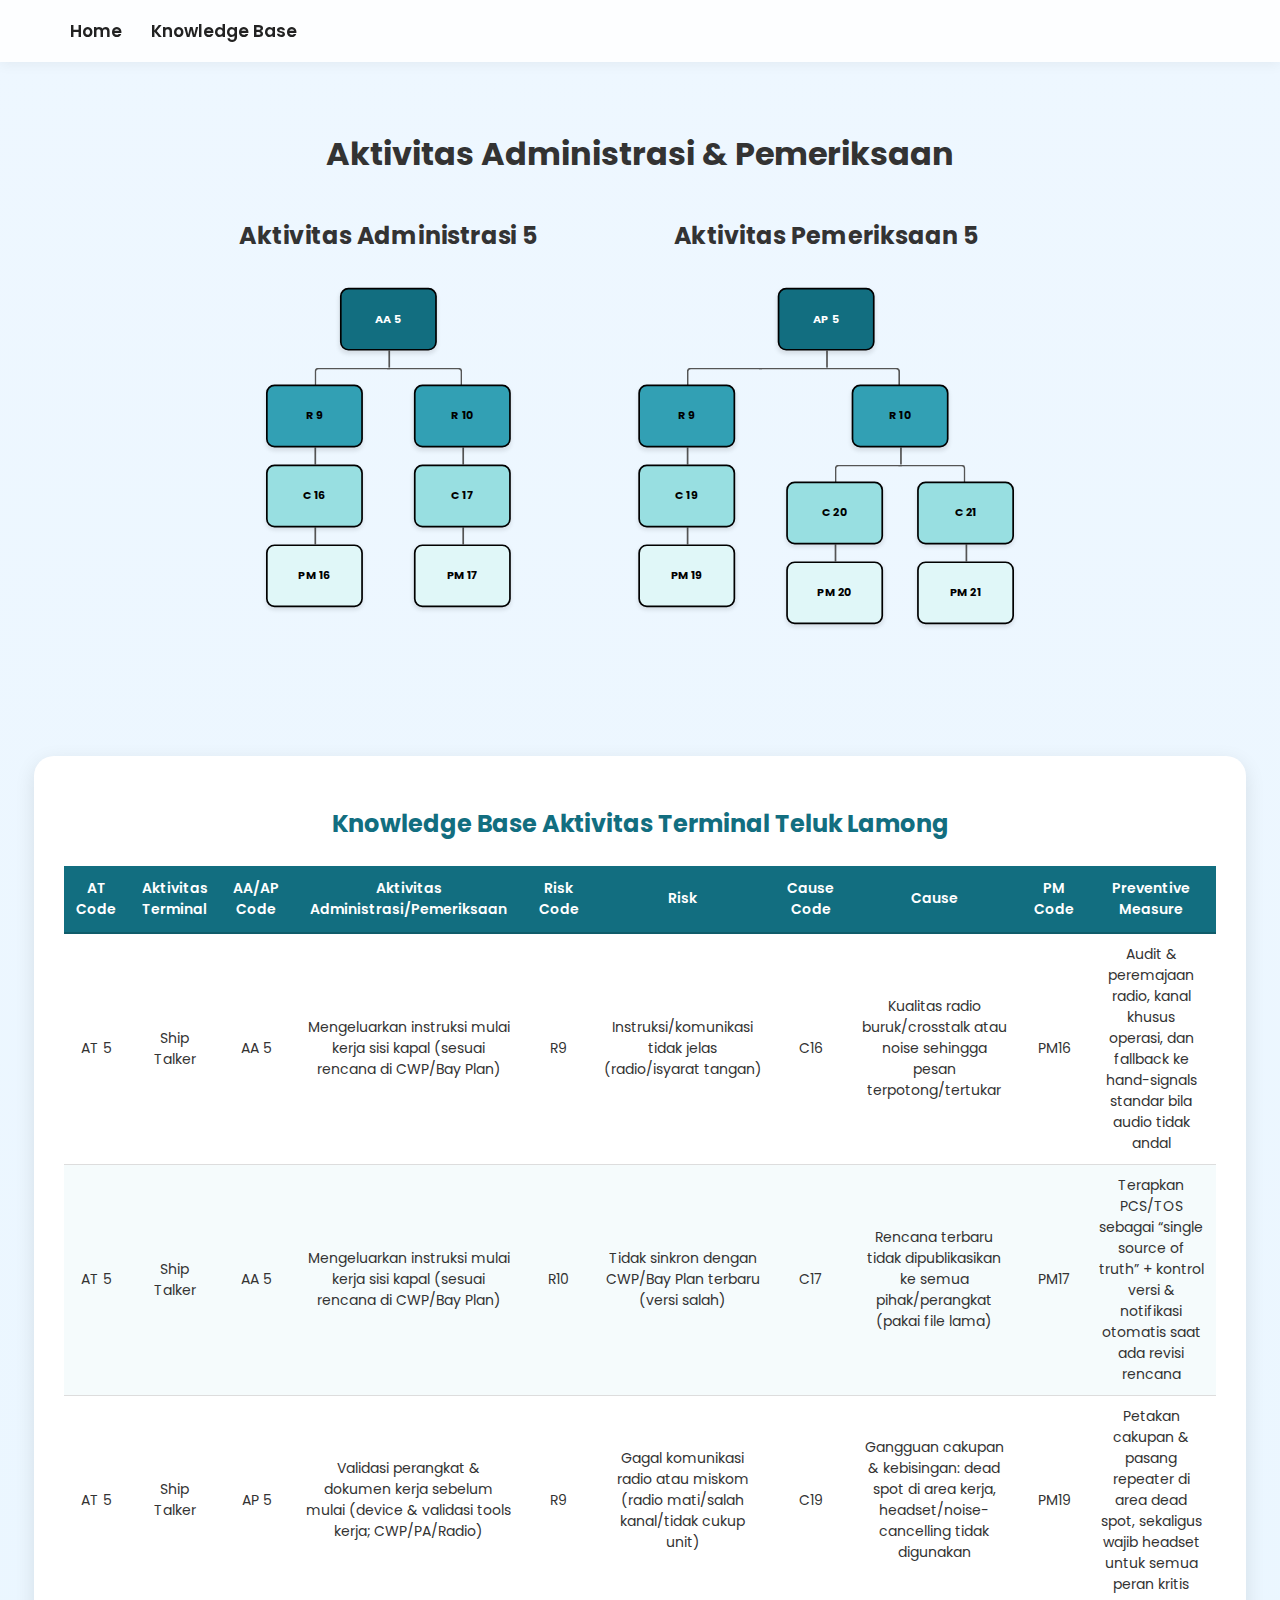
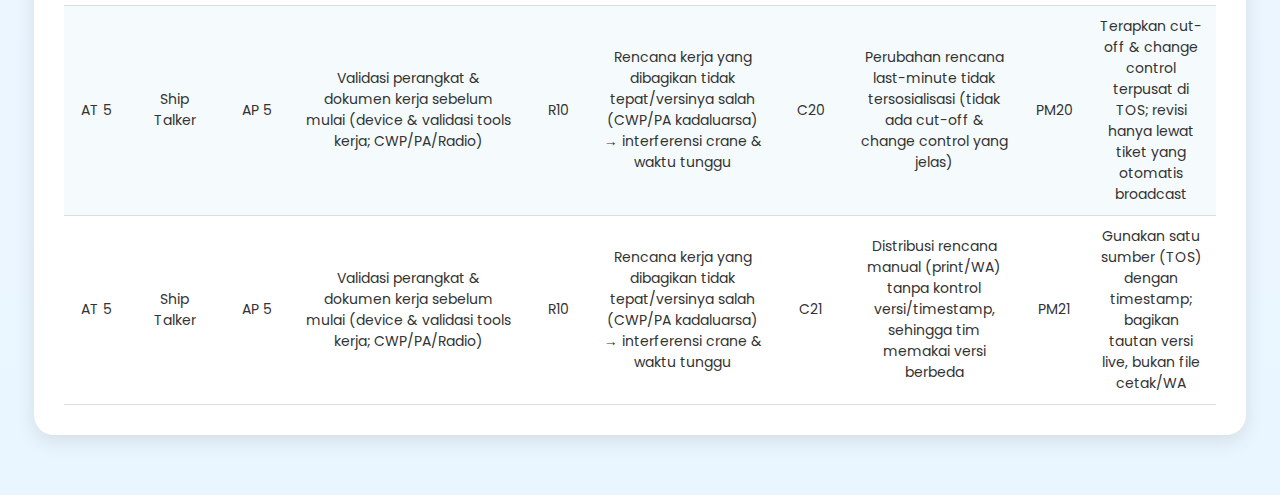
<file: aktivitas5.html>
<!DOCTYPE html>
<html lang="id">
  <head>
    <meta charset="UTF-8" />
    <meta name="viewport" content="width=device-width, initial-scale=1.0" />
    <title>Aktivitas Administrasi & Pemeriksaan</title>

    <link
      href="https://fonts.googleapis.com/css2?family=Poppins:wght@300;400;500;600;700&display=swap"
      rel="stylesheet"
    />

    <style>
      body {
        margin: 0;
        font-family: "Poppins", sans-serif;
        background: linear-gradient(#eef7ff, #eaf6ff);
        overflow-x: auto;
        min-height: 100vh;
      }

      .navbar {
        width: 100%;
        padding: 18px 45px;
        display: flex;
        justify-content: space-between;
        align-items: center;
        position: fixed;
        top: 0;
        z-index: 100;
        background: rgba(255, 255, 255, 0.85);
        backdrop-filter: blur(10px);
        box-shadow: 0 3px 12px rgba(0, 0, 0, 0.05);
        box-sizing: border-box;
      }

      .nav-links a {
        margin-left: 25px;
        text-decoration: none;
        font-size: 17px;
        font-weight: 600;
        color: #222;
        transition: 0.3s;
      }
      .nav-links a:hover {
        color: #0077cc;
      }

      .page-title {
        margin-top: 130px;
        text-align: center;
        font-size: 32px;
        font-weight: 700;
        color: #333;
        margin-bottom: 40px;
      }

      /* Wrapper dua kolom */
      .diagram-wrapper {
        min-width: 1400px; /* supaya tidak kepotong */
        display: flex;
        justify-content: center;
        gap: 70px;
      }

      .column {
        text-align: center;
      }

      .column-title {
        font-size: 28px;
        font-weight: 700;
        margin-bottom: 20px;
        color: #333;
      }

      /* Tree CSS */
      .tree ul {
        padding-top: 20px;
        position: relative;
        display: flex;
        justify-content: center;
        margin: 0;
        padding-left: 0;
      }

      .tree li {
        list-style-type: none;
        position: relative;
        padding: 20px 10px 0 10px;
        text-align: center;
      }

      .tree li::before,
      .tree li::after {
        content: "";
        position: absolute;
        top: 0;
        right: 50%;
        border-top: 2px solid #555;
        width: 50%;
        height: 20px;
      }
      .tree li::after {
        right: auto;
        left: 50%;
        border-left: 2px solid #555;
      }

      .tree li:only-child::after,
      .tree li:only-child::before {
        display: none;
      }
      .tree li:only-child {
        padding-top: 0;
      }

      .tree li:first-child::before,
      .tree li:last-child::after {
        border: 0 none;
      }

      .tree li:last-child::before {
        border-right: 2px solid #555;
        border-radius: 0 5px 0 0;
      }
      .tree li:first-child::after {
        border-radius: 5px 0 0 0;
      }

      .tree ul ul::before {
        content: "";
        position: absolute;
        top: 0;
        left: 50%;
        border-left: 2px solid #555;
        width: 0;
        height: 20px;
      }

      /* Node */
      .node {
        display: inline-flex;
        justify-content: center;
        align-items: center;
        padding: 15px 20px; /* Padding lebih kecil */
        border-radius: 10px;
        border: 2px solid #000;
        font-size: 13px; /* Font lebih kecil */
        font-weight: 700;
        min-width: 70px; /* Lebar minimal lebih kecil */
        min-height: 40px;
        cursor: pointer;
        box-shadow: 0 3px 5px rgba(0, 0, 0, 0.1);
        transition: 0.2s;
        background: white;
        position: relative;
        z-index: 2;
      }
      .node:hover {
        transform: scale(1.05);
        box-shadow: 0 6px 12px rgba(0, 0, 0, 0.25);
      }

      .purple {
        background: #126e80;
        color: #fff;
      }
      .yellow {
        background: #32a0b4;
        color: #000;
      }
      .red {
        background: #98dfe1;
        color: #000;
      }
      .green {
        background: #e0f7f8;
        color: #000;
      }

      /* Modal */
      .modal-overlay {
        display: none;
        position: fixed;
        top: 0;
        left: 0;
        width: 100%;
        height: 100%;
        background: rgba(0, 0, 0, 0.6);
        justify-content: center;
        align-items: center;
        z-index: 999;
        opacity: 0;
        transition: 0.3s ease;
      }
      .modal-content {
        background: white;
        padding: 40px;
        border-radius: 20px;
        max-width: 500px;
        width: 90%;
        text-align: center;
        position: relative;
      }
      .close-btn {
        position: absolute;
        top: 10px;
        right: 15px;
        font-size: 24px;
        cursor: pointer;
      }

      .modal-active {
        display: flex;
        opacity: 1;
      }

      .diagram-scale {
        width: 100%;
        display: flex;
        justify-content: center;
        overflow: auto; /* biar tidak ada scroll */
      }

      .diagram-wrapper {
        transform-origin: top center;
        transition: transform 0.3s ease;
      }

      /* TABEL */
      .table-container {
        width: 90%;
        margin: 60px auto;
        background: #ffffff;
        padding: 30px;
        border-radius: 20px;
        box-shadow: 0 6px 20px rgba(0, 0, 0, 0.1);
        overflow-x: auto;
      }

      .clean-table {
        width: 100%;
        border-collapse: collapse;
        font-size: 14px;
        color: #333;
      }

      .clean-table th {
        background: #126e80;
        color: white;
        font-weight: 600;
        padding: 12px;
        text-align: center;
        border-bottom: 2px solid #0f5c6a;
      }

      .clean-table td {
        padding: 10px 12px;
        border-bottom: 1px solid #ddd;
        text-align: center;
      }

      .clean-table tr:nth-child(even) {
        background: #f5fbfc;
      }

      .clean-table tr:hover {
        background: #e7f5f7;
      }

      /* RESPONSIVE BREAKPOINTS */
      @media (max-width: 1600px) {
        .diagram-wrapper {
          transform: scale(0.95);
        }
      }

      @media (max-width: 1400px) {
        .diagram-wrapper {
          transform: scale(0.85);
        }
      }

      @media (max-width: 1200px) {
        .diagram-wrapper {
          transform: scale(0.75);
        }
      }

      @media (max-width: 1000px) {
        .diagram-wrapper {
          transform: scale(0.65);
        }
      }

      @media (max-width: 850px) {
        .diagram-wrapper {
          transform: scale(0.55);
        }
      }
    </style>
  </head>
  <body>
    <div class="navbar">
      <div class="nav-links">
        <a href="index.html">Home</a>
        <a href="knowledge-base.html">Knowledge Base</a>
      </div>
    </div>

    <h1 class="page-title">Aktivitas Administrasi & Pemeriksaan</h1>

    <!-- ========================= -->
    <!-- WRAPPER KS: KIRI DAN KANAN -->
    <!-- ========================= -->
    <div class="diagram-scale">
      <div class="diagram-wrapper">
        <!-- =========================== -->
        <!-- KOLOM KIRI: ADMINISTRASI 5 -->
        <!-- =========================== -->
        <div class="column">
          <div class="column-title">Aktivitas Administrasi 5</div>

          <div class="tree">
            <ul>
              <li>
                <div
                  class="node purple"
                  onclick="showModal('AA 5','Mengeluarkan instruksi mulai kerja sisi kapal (sesuai rencana di CWP/Bay Plan)')"
                >
                  AA 5
                </div>

                <ul>
                  <!-- RISK 9 -->
                  <li>
                    <div
                      class="node yellow"
                      onclick="showModal('Risk 9 (Risiko 9)','Instruksi/komunikasi tidak jelas (radio/isyarat tangan)')"
                    >
                      R 9
                    </div>
                    <ul>
                      <li>
                        <div
                          class="node red"
                          onclick="showModal('Cause 16 (Penyebab 16)','Kualitas radio buruk/crosstalk atau noise sehingga pesan terpotong/tertukar.')"
                        >
                          C 16
                        </div>
                        <ul>
                          <li>
                            <div
                              class="node green"
                              onclick="showModal('Preventive Measure 16 (Tindakan Preventif 16)','Audit & peremajaan radio, kanal khusus operasi, dan fallback ke hand-signals standar bila audio tidak andal.')"
                            >
                              PM 16
                            </div>
                          </li>
                        </ul>
                      </li>
                    </ul>
                  </li>

                  <!-- RISK 10 -->
                  <li>
                    <div
                      class="node yellow"
                      onclick="showModal('Risk 10 (Risiko 10)','Tidak sinkron dengan CWP/Bay Plan terbaru (versi salah).')"
                    >
                      R 10
                    </div>
                    <ul>
                      <li>
                        <div
                          class="node red"
                          onclick="showModal('Cause 17 (Penyebab 17)','Rencana terbaru tidak dipublikasikan ke semua pihak/perangkat (pakai file lama).')"
                        >
                          C 17
                        </div>
                        <ul>
                          <li>
                            <div
                              class="node green"
                              onclick="showModal('Preventive Measure 17 (Tindakan Preventif 17)','Terapkan PCS/TOS sebagai “single source of truth” + kontrol versi & notifikasi otomatis saat ada revisi rencana.')"
                            >
                              PM 17
                            </div>
                          </li>
                        </ul>
                      </li>
                    </ul>
                  </li>
                </ul>
              </li>
            </ul>
          </div>
        </div>

        <!-- ========================== -->
        <!-- KOLOM KANAN: PEMERIKSAAN 5 -->
        <!-- ========================== -->
        <div class="column">
          <div class="column-title">Aktivitas Pemeriksaan 5</div>

          <div class="tree">
            <ul>
              <li>
                <div
                  class="node purple"
                  onclick="showModal('AP 5','Validasi perangkat & dokumen kerja sebelum mulai (device & validasi tools kerja; CWP/PA/Radio)')"
                >
                  AP 5
                </div>

                <ul>
                  <!-- RISK 9 -->
                  <li>
                    <div
                      class="node yellow"
                      onclick="showModal('Risk 9 (Risiko 9)','Gagal komunikasi radio atau miskom (radio mati/salah kanal/tidak cukup unit)')"
                    >
                      R 9
                    </div>
                    <ul>
                      <li>
                        <div
                          class="node red"
                          onclick="showModal('Cause 19 (Penyebab 19)','Gangguan cakupan & kebisingan: dead spot di area kerja, headset/noise-cancelling tidak digunakan.')"
                        >
                          C 19
                        </div>
                        <ul>
                          <li>
                            <div
                              class="node green"
                              onclick="showModal('Preventive Measure 19 (Tindakan Preventif 19)','Petakan cakupan & pasang repeater di area dead spot, sekaligus wajib headset untuk semua peran kritis.')"
                            >
                              PM 19
                            </div>
                          </li>
                        </ul>
                      </li>
                    </ul>
                  </li>

                  <!-- RISK 10 -->
                  <li>
                    <div
                      class="node yellow"
                      onclick="showModal('Risk 10 (Risiko 10)','Rencana kerja yang dibagikan tidak tepat/versinya salah (CWP/PA kadaluarsa) → interferensi crane & waktu tunggu.')"
                    >
                      R 10
                    </div>

                    <ul>
                      <!-- CAUSE 20 -->
                      <li>
                        <div
                          class="node red"
                          onclick="showModal('Cause 20 (Penyebab 20)','Perubahan rencana last-minute tidak tersosialisasi (tidak ada cut-off & change control yang jelas).')"
                        >
                          C 20
                        </div>
                        <ul>
                          <li>
                            <div
                              class="node green"
                              onclick="showModal('Preventive Measure 20 (Tindakan Preventif 20)','Terapkan cut-off & change control terpusat di TOS; revisi hanya lewat tiket yang otomatis broadcast.')"
                            >
                              PM 20
                            </div>
                          </li>
                        </ul>
                      </li>

                      <!-- CAUSE 21 -->
                      <li>
                        <div
                          class="node red"
                          onclick="showModal('Cause 21 (Penyebab 21)','Distribusi rencana manual (print/WA) tanpa kontrol versi/timestamp, sehingga tim memakai versi berbeda.')"
                        >
                          C 21
                        </div>
                        <ul>
                          <li>
                            <div
                              class="node green"
                              onclick="showModal('Preventive Measure 21 (Tindakan Preventif 21)','Gunakan satu sumber (TOS) dengan timestamp; bagikan tautan versi live, bukan file cetak/WA.')"
                            >
                              PM 21
                            </div>
                          </li>
                        </ul>
                      </li>
                    </ul>
                  </li>
                </ul>
              </li>
            </ul>
          </div>
        </div>
      </div>
    </div>

    <!-- MODAL -->
    <div class="modal-overlay" id="infoModal">
      <div class="modal-content">
        <span class="close-btn" onclick="closeModal()">&times;</span>
        <h2 id="modalTitle"></h2>
        <p id="modalText"></p>
      </div>
    </div>

    <!-- TABEL BESAR -->
    <div class="table-container">
      <h2
        style="
          text-align: center;
          margin-bottom: 25px;
          font-weight: 700;
          color: #126e80;
        "
      >
        Knowledge Base Aktivitas Terminal Teluk Lamong
      </h2>

      <table class="clean-table">
        <thead>
          <tr>
            <th>AT Code</th>
            <th>Aktivitas Terminal</th>
            <th>AA/AP Code</th>
            <th>Aktivitas Administrasi/Pemeriksaan</th>
            <th>Risk Code</th>
            <th>Risk</th>
            <th>Cause Code</th>
            <th>Cause</th>
            <th>PM Code</th>
            <th>Preventive Measure</th>
          </tr>
        </thead>

        <tbody>
          <!-- AT 5 -->
          <tr>
            <td>AT 5</td>
            <td>Ship Talker</td>
            <td>AA 5</td>
            <td>
              Mengeluarkan instruksi mulai kerja sisi kapal (sesuai rencana di
              CWP/Bay Plan)
            </td>
            <td>R9</td>
            <td>Instruksi/komunikasi tidak jelas (radio/isyarat tangan)</td>
            <td>C16</td>
            <td>
              Kualitas radio buruk/crosstalk atau noise sehingga pesan
              terpotong/tertukar
            </td>
            <td>PM16</td>
            <td>
              Audit & peremajaan radio, kanal khusus operasi, dan fallback ke
              hand-signals standar bila audio tidak andal
            </td>
          </tr>

          <tr>
            <td>AT 5</td>
            <td>Ship Talker</td>
            <td>AA 5</td>
            <td>
              Mengeluarkan instruksi mulai kerja sisi kapal (sesuai rencana di
              CWP/Bay Plan)
            </td>
            <td>R10</td>
            <td>Tidak sinkron dengan CWP/Bay Plan terbaru (versi salah)</td>
            <td>C17</td>
            <td>
              Rencana terbaru tidak dipublikasikan ke semua pihak/perangkat
              (pakai file lama)
            </td>
            <td>PM17</td>
            <td>
              Terapkan PCS/TOS sebagai “single source of truth” + kontrol versi
              & notifikasi otomatis saat ada revisi rencana
            </td>
          </tr>

          <tr>
            <td>AT 5</td>
            <td>Ship Talker</td>
            <td>AP 5</td>
            <td>
              Validasi perangkat & dokumen kerja sebelum mulai (device &
              validasi tools kerja; CWP/PA/Radio)
            </td>
            <td>R9</td>
            <td>
              Gagal komunikasi radio atau miskom (radio mati/salah kanal/tidak
              cukup unit)
            </td>
            <td>C19</td>
            <td>
              Gangguan cakupan & kebisingan: dead spot di area kerja,
              headset/noise-cancelling tidak digunakan
            </td>
            <td>PM19</td>
            <td>
              Petakan cakupan & pasang repeater di area dead spot, sekaligus
              wajib headset untuk semua peran kritis
            </td>
          </tr>

          <tr>
            <td>AT 5</td>
            <td>Ship Talker</td>
            <td>AP 5</td>
            <td>
              Validasi perangkat & dokumen kerja sebelum mulai (device &
              validasi tools kerja; CWP/PA/Radio)
            </td>
            <td>R10</td>
            <td>
              Rencana kerja yang dibagikan tidak tepat/versinya salah (CWP/PA
              kadaluarsa) → interferensi crane & waktu tunggu
            </td>
            <td>C20</td>
            <td>
              Perubahan rencana last-minute tidak tersosialisasi (tidak ada
              cut-off & change control yang jelas)
            </td>
            <td>PM20</td>
            <td>
              Terapkan cut-off & change control terpusat di TOS; revisi hanya
              lewat tiket yang otomatis broadcast
            </td>
          </tr>

          <tr>
            <td>AT 5</td>
            <td>Ship Talker</td>
            <td>AP 5</td>
            <td>
              Validasi perangkat & dokumen kerja sebelum mulai (device &
              validasi tools kerja; CWP/PA/Radio)
            </td>
            <td>R10</td>
            <td>
              Rencana kerja yang dibagikan tidak tepat/versinya salah (CWP/PA
              kadaluarsa) → interferensi crane & waktu tunggu
            </td>
            <td>C21</td>
            <td>
              Distribusi rencana manual (print/WA) tanpa kontrol
              versi/timestamp, sehingga tim memakai versi berbeda
            </td>
            <td>PM21</td>
            <td>
              Gunakan satu sumber (TOS) dengan timestamp; bagikan tautan versi
              live, bukan file cetak/WA
            </td>
          </tr>
        </tbody>
      </table>
    </div>

    <script>
      function showModal(title, text) {
        document.getElementById("modalTitle").innerText = title;
        document.getElementById("modalText").innerText = text;
        document.getElementById("infoModal").classList.add("modal-active");
      }

      function closeModal() {
        document.getElementById("infoModal").classList.remove("modal-active");
      }
    </script>
  </body>
</html>
</file>
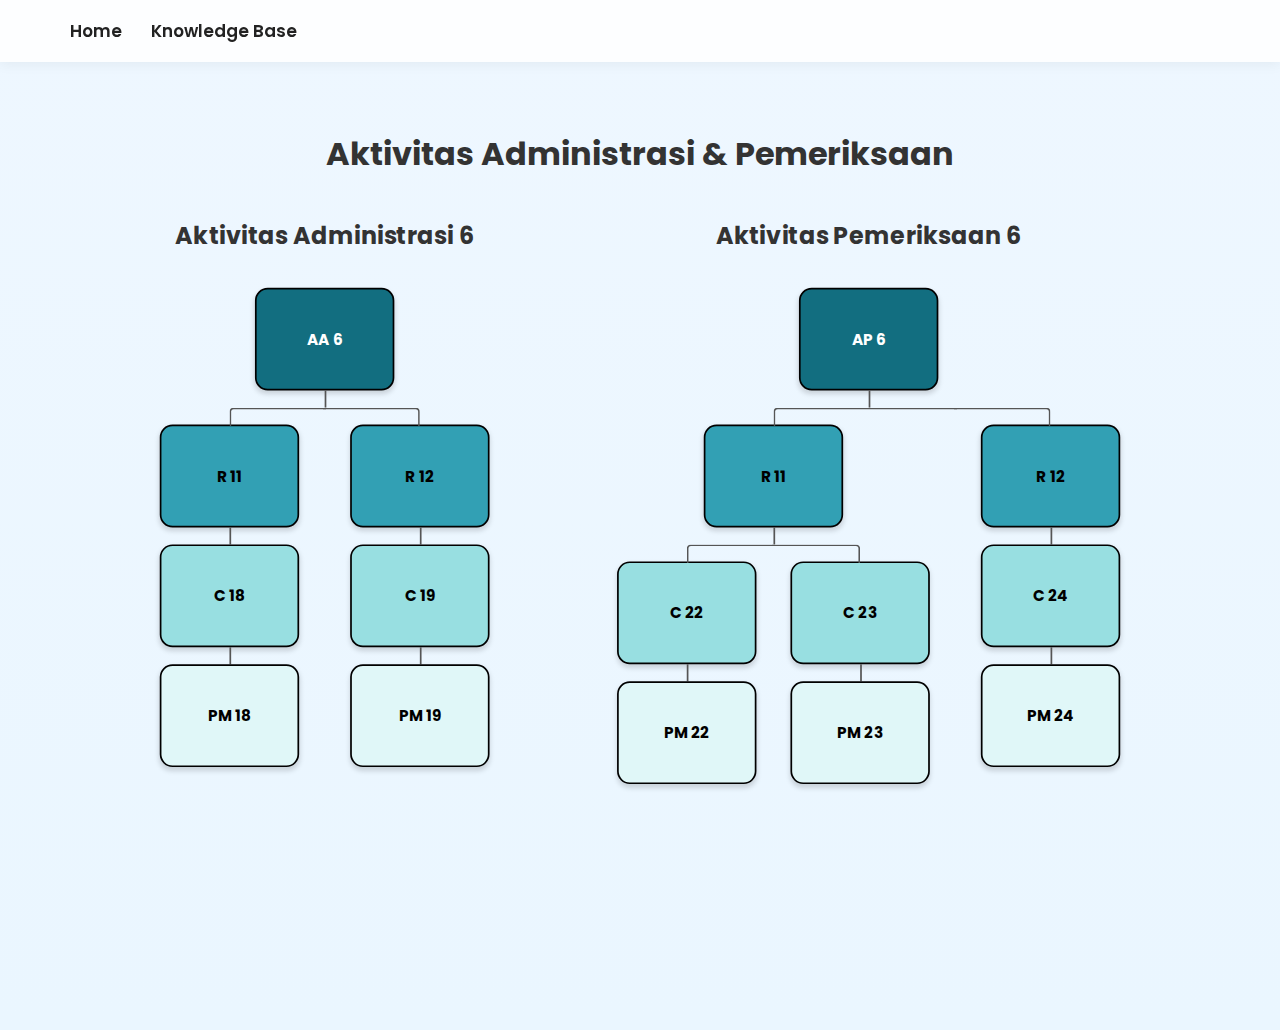
<file: aktivitas6.html>
<!DOCTYPE html>
<html lang="id">
  <head>
    <meta charset="UTF-8" />
    <meta name="viewport" content="width=device-width, initial-scale=1.0" />
    <title>Aktivitas Administrasi & Pemeriksaan</title>

    <link
      href="https://fonts.googleapis.com/css2?family=Poppins:wght@300;400;500;600;700&display=swap"
      rel="stylesheet"
    />

    <style>
      body {
        margin: 0;
        font-family: "Poppins", sans-serif;
        background: linear-gradient(#eef7ff, #eaf6ff);
        overflow-x: auto;
        min-height: 100vh;
      }

      .navbar {
        width: 100%;
        padding: 18px 45px;
        display: flex;
        justify-content: space-between;
        align-items: center;
        position: fixed;
        top: 0;
        z-index: 100;
        background: rgba(255, 255, 255, 0.85);
        backdrop-filter: blur(10px);
        box-shadow: 0 3px 12px rgba(0, 0, 0, 0.05);
        box-sizing: border-box;
      }

      .nav-links a {
        margin-left: 25px;
        text-decoration: none;
        font-size: 17px;
        font-weight: 600;
        color: #222;
        transition: 0.3s;
      }
      .nav-links a:hover {
        color: #0077cc;
      }

      .page-title {
        margin-top: 130px;
        text-align: center;
        font-size: 32px;
        font-weight: 700;
        color: #333;
        margin-bottom: 40px;
      }

      /* Wrapper dua kolom */
      .diagram-wrapper {
        min-width: 1400px; /* supaya tidak kepotong */
        display: flex;
        justify-content: center;
        gap: 70px;
      }

      .column {
        text-align: center;
      }

      .column-title {
        font-size: 28px;
        font-weight: 700;
        margin-bottom: 20px;
        color: #333;
      }

      /* Tree CSS */
      .tree ul {
        padding-top: 20px;
        position: relative;
        display: flex;
        justify-content: center;
        margin: 0;
        padding-left: 0;
      }

      .tree li {
        list-style-type: none;
        position: relative;
        padding: 20px 10px 0 10px;
        text-align: center;
      }

      .tree li::before,
      .tree li::after {
        content: "";
        position: absolute;
        top: 0;
        right: 50%;
        border-top: 2px solid #555;
        width: 50%;
        height: 20px;
      }
      .tree li::after {
        right: auto;
        left: 50%;
        border-left: 2px solid #555;
      }

      .tree li:only-child::after,
      .tree li:only-child::before {
        display: none;
      }
      .tree li:only-child {
        padding-top: 0;
      }

      .tree li:first-child::before,
      .tree li:last-child::after {
        border: 0 none;
      }

      .tree li:last-child::before {
        border-right: 2px solid #555;
        border-radius: 0 5px 0 0;
      }
      .tree li:first-child::after {
        border-radius: 5px 0 0 0;
      }

      .tree ul ul::before {
        content: "";
        position: absolute;
        top: 0;
        left: 50%;
        border-left: 2px solid #555;
        width: 0;
        height: 20px;
      }

      /* Node */
      .node {
        display: inline-block;
        padding: 45px 30px;
        border-radius: 15px;
        border: 2px solid #000;
        font-size: 18px;
        font-weight: 700;
        width: 100px;
        cursor: pointer;
        box-shadow: 0 4px 6px rgba(0, 0, 0, 0.15);
        transition: 0.3s;
      }
      .node:hover {
        transform: scale(1.05);
        box-shadow: 0 6px 12px rgba(0, 0, 0, 0.25);
      }

      .purple {
        background: #126e80;
        color: #fff;
      }
      .yellow {
        background: #32a0b4;
        color: #000;
      }
      .red {
        background: #98dfe1;
        color: #000;
      }
      .green {
        background: #e0f7f8;
        color: #000;
      }

      /* Modal */
      .modal-overlay {
        display: none;
        position: fixed;
        top: 0;
        left: 0;
        width: 100%;
        height: 100%;
        background: rgba(0, 0, 0, 0.6);
        justify-content: center;
        align-items: center;
        z-index: 999;
        opacity: 0;
        transition: 0.3s ease;
      }
      .modal-content {
        background: white;
        padding: 40px;
        border-radius: 20px;
        max-width: 500px;
        width: 90%;
        text-align: center;
        position: relative;
      }
      .close-btn {
        position: absolute;
        top: 10px;
        right: 15px;
        font-size: 24px;
        cursor: pointer;
      }

      .modal-active {
        display: flex;
        opacity: 1;
      }
      .diagram-scale {
        width: 100%;
        display: flex;
        justify-content: center;
        overflow: auto; /* biar tidak ada scroll */
      }

      .diagram-wrapper {
        transform-origin: top center;
        transition: transform 0.3s ease;
      }

      /* RESPONSIVE BREAKPOINTS */
      @media (max-width: 1600px) {
        .diagram-wrapper {
          transform: scale(0.95);
        }
      }

      @media (max-width: 1400px) {
        .diagram-wrapper {
          transform: scale(0.85);
        }
      }

      @media (max-width: 1200px) {
        .diagram-wrapper {
          transform: scale(0.75);
        }
      }

      @media (max-width: 1000px) {
        .diagram-wrapper {
          transform: scale(0.65);
        }
      }

      @media (max-width: 850px) {
        .diagram-wrapper {
          transform: scale(0.55);
        }
      }
    </style>
  </head>
  <body>
    <div class="navbar">
      <div class="nav-links">
        <a href="index.html">Home</a>
        <a href="knowledge-base.html">Knowledge Base</a>
      </div>
    </div>

    <h1 class="page-title">Aktivitas Administrasi & Pemeriksaan</h1>

    <!-- ========================= -->
    <!-- WRAPPER KS: KIRI DAN KANAN -->
    <!-- ========================= -->
    <div class="diagram-scale">
      <div class="diagram-wrapper">
        <!-- =========================== -->
        <!-- KOLOM KIRI: ADMINISTRASI 6 -->
        <!-- =========================== -->
        <div class="column">
          <div class="column-title">Aktivitas Administrasi 6</div>

          <div class="tree">
            <ul>
              <li>
                <div
                  class="node purple"
                  onclick="showModal('AA 6','Mengeluarkan dispatch job yard (receiving/delivery/rehandle) ke alat & tim')"
                >
                  AA 6
                </div>

                <ul>
                  <!-- RISK 11 -->
                  <li>
                    <div
                      class="node yellow"
                      onclick="showModal('Risk 11','Instruksi/dispatch tidak jelas jadi salah ambil/salah taruh.')"
                    >
                      R 11
                    </div>
                    <ul>
                      <li>
                        <div
                          class="node red"
                          onclick="showModal('Cause 18','Kualitas radio buruk/crosstalk sehingga pesan terpotong atau tertukar.')"
                        >
                          C 18
                        </div>
                        <ul>
                          <li>
                            <div
                              class="node green"
                              onclick="showModal('Preventive Measure 18','Audit & peremajaan perangkat radio + kanal khusus operasi; siapkan fallback ke hand-signals standar bila kualitas audio tidak memadai.')"
                            >
                              PM 18
                            </div>
                          </li>
                        </ul>
                      </li>
                    </ul>
                  </li>

                  <!-- RISK 12 -->
                  <li>
                    <div
                      class="node yellow"
                      onclick="showModal('Risk 12','Dispatch tidak sinkron dengan rencana yard & arus truk/gate.')"
                    >
                      R 12
                    </div>
                    <ul>
                      <li>
                        <div
                          class="node red"
                          onclick="showModal('Cause 19','Perubahan TAS/ETA truk tidak tersosialisasi ke dispatcher & operator.')"
                        >
                          C 19
                        </div>
                        <ul>
                          <li>
                            <div
                              class="node green"
                              onclick="showModal('Preventive Measure 19','Gunakan Truck Appointment System terintegrasi TOS (time-window, load-balancing) dengan notifikasi perubahan otomatis.')"
                            >
                              PM 19
                            </div>
                          </li>
                        </ul>
                      </li>
                    </ul>
                  </li>
                </ul>
              </li>
            </ul>
          </div>
        </div>

        <!-- ========================== -->
        <!-- KOLOM KANAN: PEMERIKSAAN 6 -->
        <!-- ========================== -->
        <div class="column">
          <div class="column-title">Aktivitas Pemeriksaan 6</div>

          <div class="tree">
            <ul>
              <li>
                <div
                  class="node purple"
                  onclick="showModal('AP 6','Kontrol alokasi di yard termasuk keputusan hold & release saat operasi')"
                >
                  AP 6
                </div>

                <ul>
                  <!-- RISK 11 -->
                  <li>
                    <div
                      class="node yellow"
                      onclick="showModal('Risk 11','Salah hold/release sehingga kontainer yang masih “ditahan” (Customs/Karantina/DG) terlepas atau sebaliknya.')"
                    >
                      R 11
                    </div>
                    <ul>
                      <!-- CAUSE 22 -->
                      <li>
                        <div
                          class="node red"
                          onclick="showModal('Cause 22','Status kepabeanan/karantina tidak tersinkron antara INSW/BC–TOS (SPPB, pemeriksaan fisik, red/yellow lane).')"
                        >
                          C 22
                        </div>
                        <ul>
                          <li>
                            <div
                              class="node green"
                              onclick="showModal('Preventive Measure 22','Integrasi API INSW–TOS dengan aturan auto-hold sampai SPPB tervalidasi di sistem.')"
                            >
                              PM 22
                            </div>
                          </li>
                        </ul>
                      </li>

                      <!-- CAUSE 23 -->
                      <li>
                        <div
                          class="node red"
                          onclick="showModal('Cause 23','Mapping identitas kontainer keliru (nomor box/B/L mismatch, salah scan STID/RFID).')"
                        >
                          C 23
                        </div>
                        <ul>
                          <li>
                            <div
                              class="node green"
                              onclick="showModal('Preventive Measure 23','Wajib double-scan (gate & yard) + verifikasi otomatis nomor box↔B/L di TOS sebelum rilis.')"
                            >
                              PM 23
                            </div>
                          </li>
                        </ul>
                      </li>
                    </ul>
                  </li>

                  <!-- RISK 12 -->
                  <li>
                    <div
                      class="node yellow"
                      onclick="showModal('Risk 12','Lonjakan kemacetan karena bulk release atau last-minute hold → yard padat & truck turn time melonjak.')"
                    >
                      R 12
                    </div>
                    <ul>
                      <!-- CAUSE 24 -->
                      <li>
                        <div
                          class="node red"
                          onclick="showModal('Cause 24','Last-minute hold dari regulator/pelayaran (audit, dokumen kurang) saat volume sudah siap keluar.')"
                        >
                          C 24
                        </div>
                        <ul>
                          <li>
                            <div
                              class="node green"
                              onclick="showModal('Preventive Measure 24','Tetapkan pre-release cut-off (H-24/H-6) + checklist clearance; setelah cut-off perubahan wajib approval.')"
                            >
                              PM 24
                            </div>
                          </li>
                        </ul>
                      </li>
                    </ul>
                  </li>
                </ul>
              </li>
            </ul>
          </div>
        </div>
      </div>
    </div>

    <!-- MODAL -->
    <div class="modal-overlay" id="infoModal">
      <div class="modal-content">
        <span class="close-btn" onclick="closeModal()">&times;</span>
        <h2 id="modalTitle"></h2>
        <p id="modalText"></p>
      </div>
    </div>

    <script>
      function showModal(title, text) {
        document.getElementById("modalTitle").innerText = title;
        document.getElementById("modalText").innerText = text;
        document.getElementById("infoModal").classList.add("modal-active");
      }

      function closeModal() {
        document.getElementById("infoModal").classList.remove("modal-active");
      }
    </script>
  </body>
</html>
</file>
